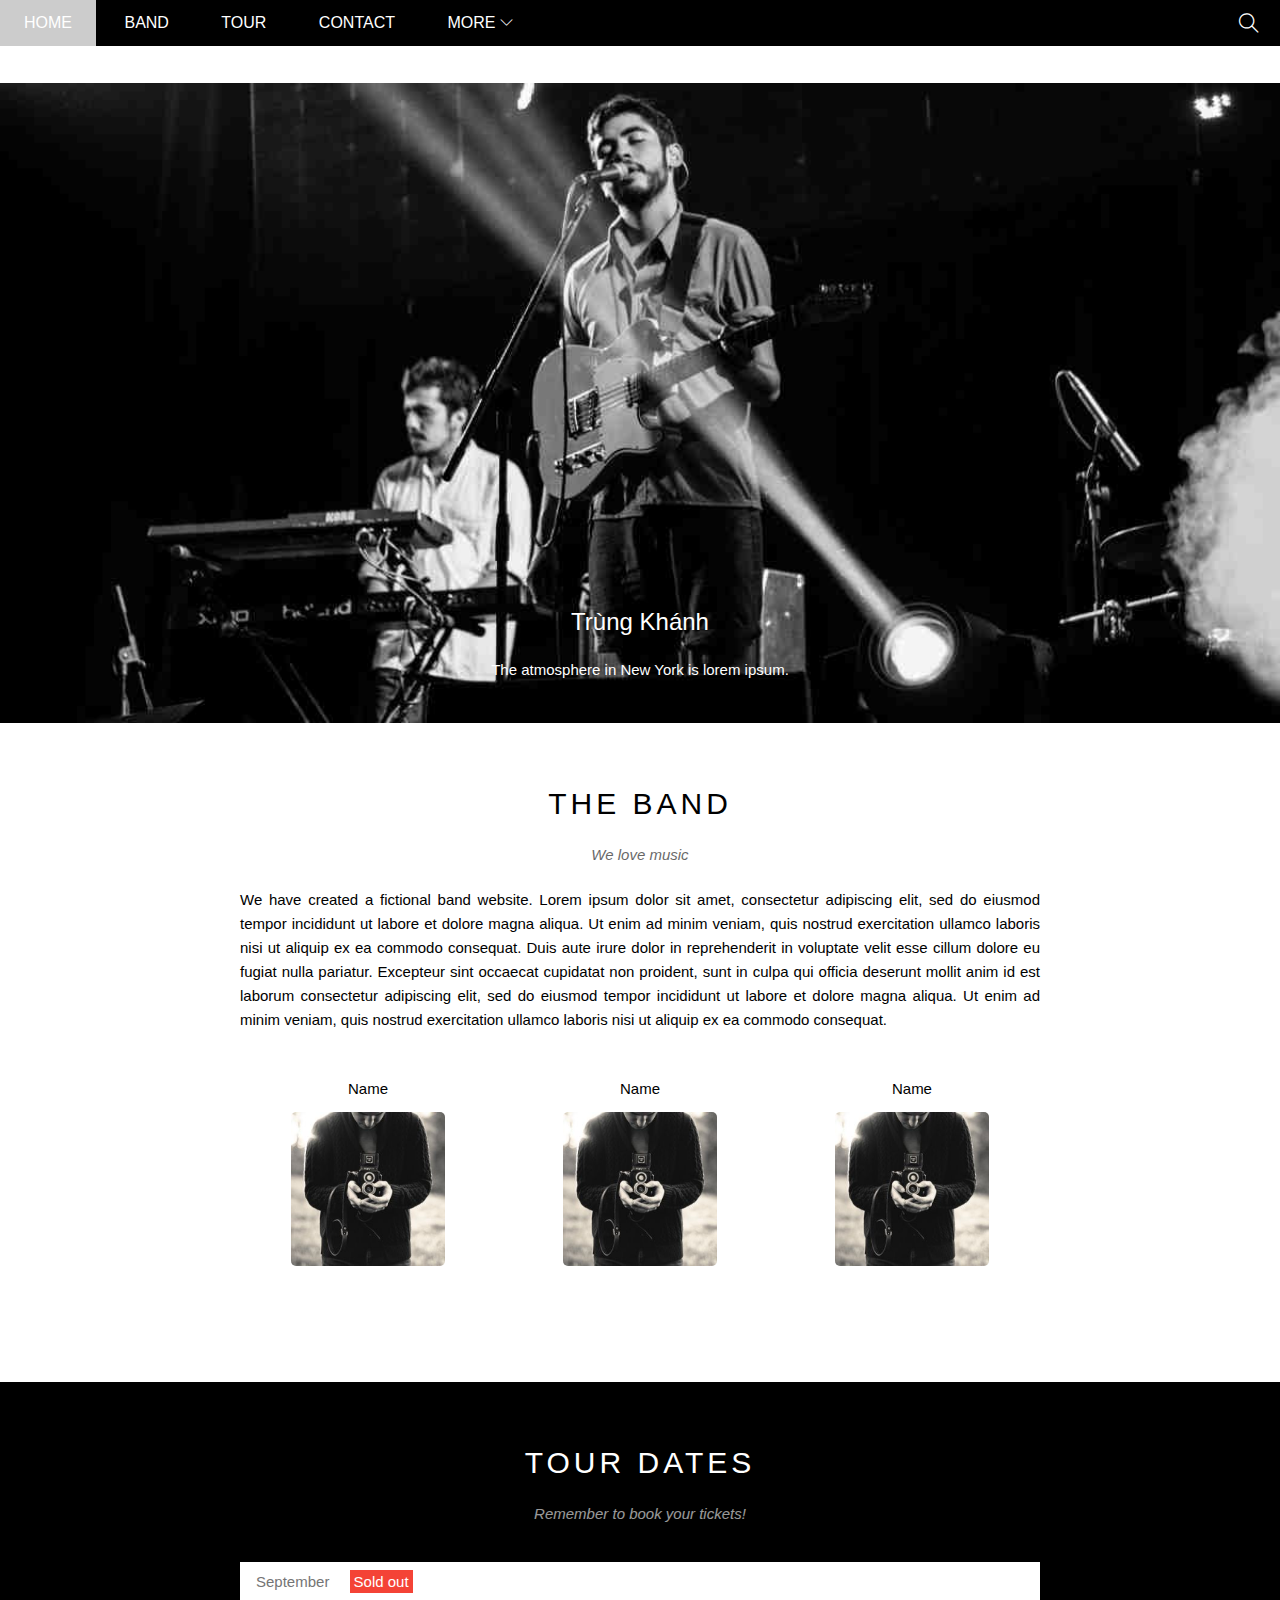
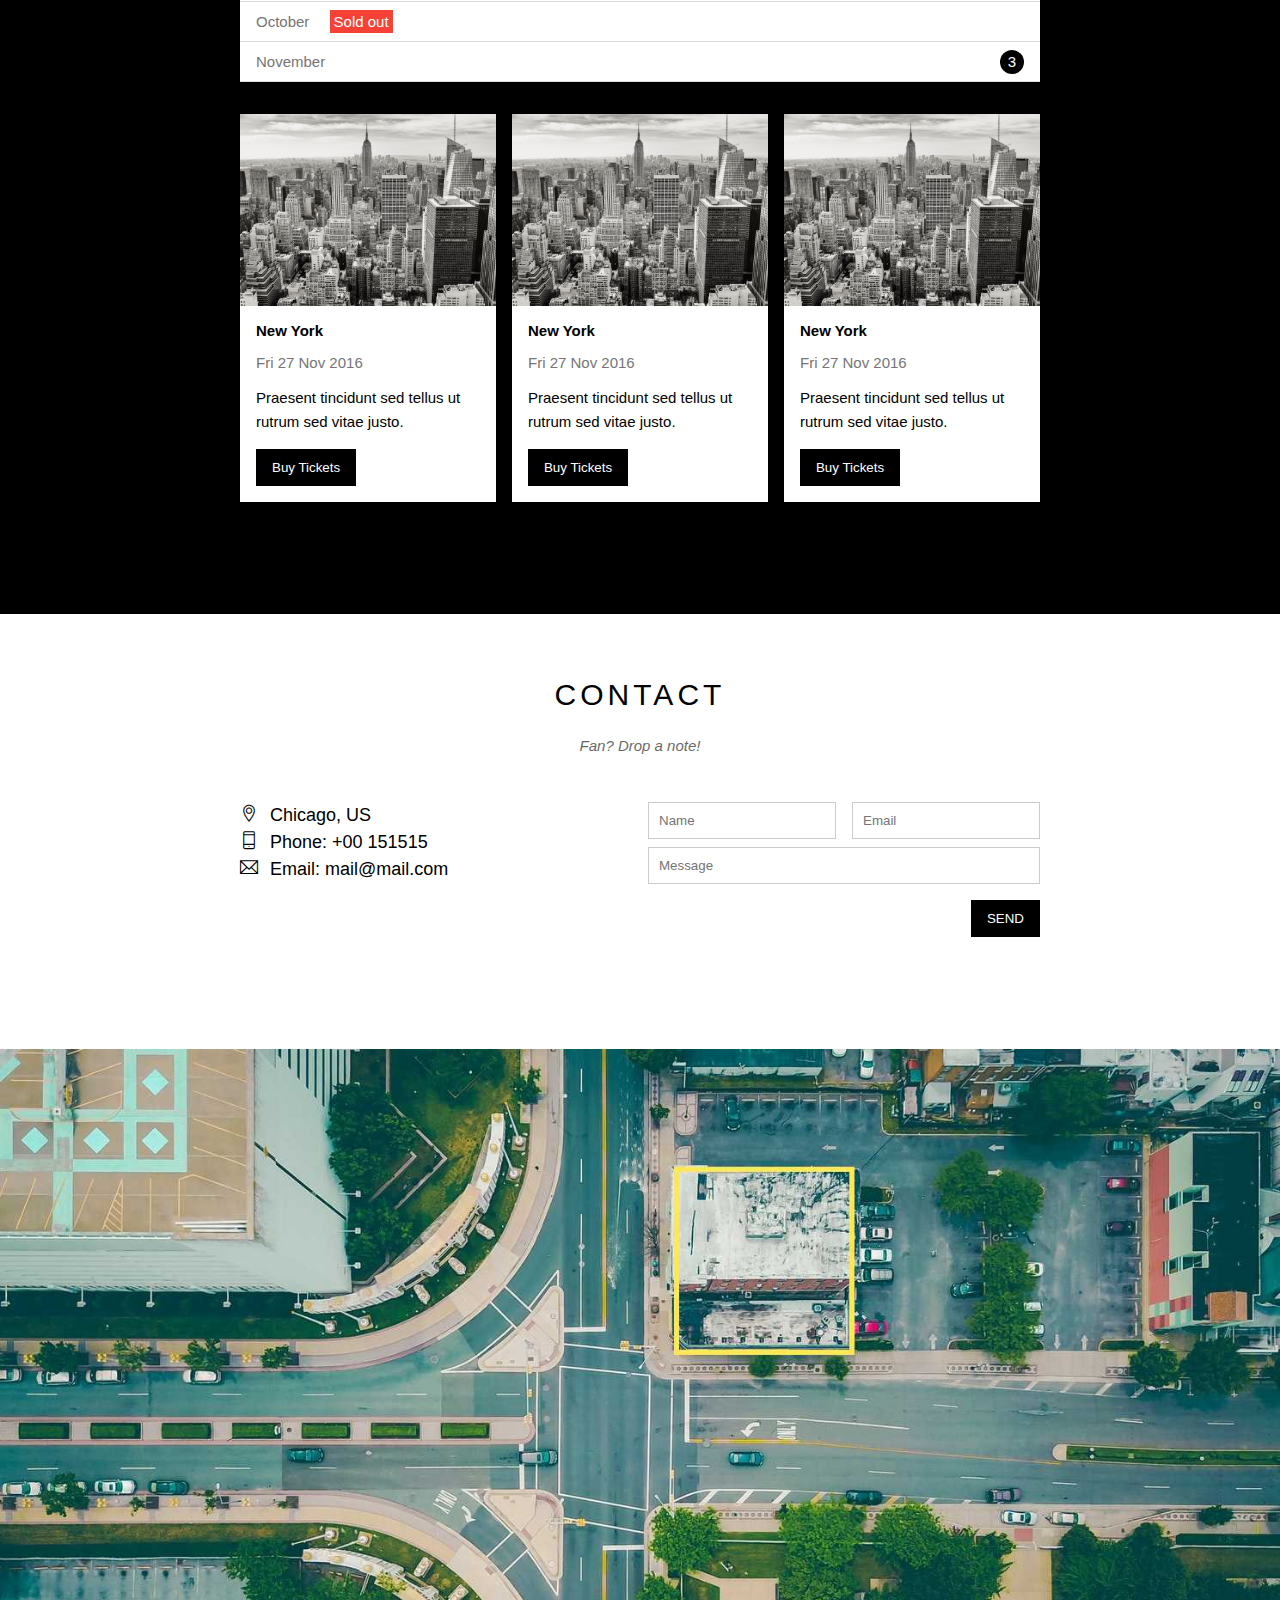
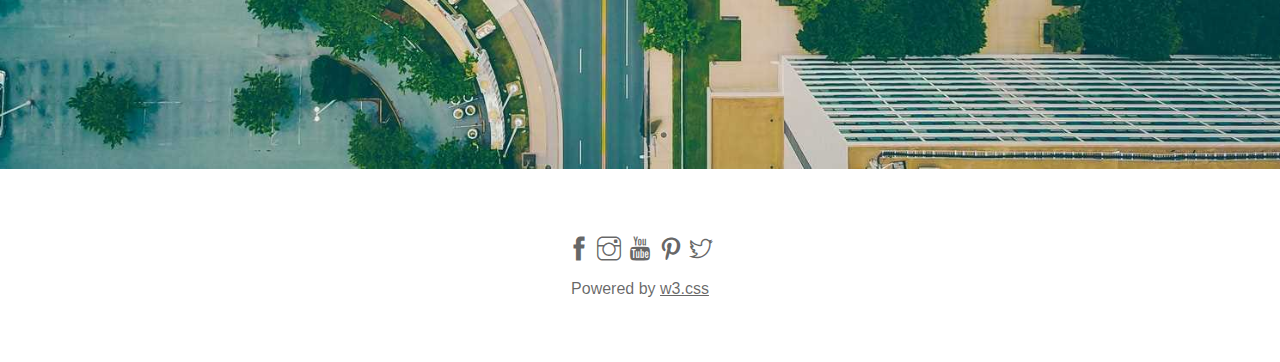
<file: index.html>
<!DOCTYPE html>
<html>
<head>
	<meta charset="utf-8">
	<meta http-equiv="X-UA-Compatible" content="IE=edge">
	<title>The Band</title>
	<link rel="shortcut icon" type="image/png" href="https://fullstack.edu.vn/assets/favicon/apple-icon-60x60.png"/>
	<link rel="stylesheet" href="./source/css/style.css">
	<link rel="stylesheet" href="./font/themify-icons/themify-icons.css">
</head>
<body>
	<h1>hELLO</h1>
	<div id="main">
		<div class="header">
			<!-- begin nav-->
			<ul id="nav">
				<li><a href="#">Home</a></li>
				<li><a href="#band">Band</a></li>
				<li><a href="#tour">Tour</a></li>
				<li><a href="#contact">Contact</a></li>
				<li>
					<a href="#">
						More
						<i class=" nav-arrow-down ti-angle-down"></i>
					</a>
					<ul class="subnav">
						<li><a href="#">gamil</a></li>
						<li><a href="$">google</a></li>
						<li><a href="#">facebook</a></li>
					</ul>
				</li>
			
			</ul>
			<!-- end nav-->
			<!-- begin search -->
			<div class="search-btn" >
				<i class="search-icon ti-search"></i>
			</div>
			<!--end search-->
		</div>

		<div class="slider">
			<div class="text-content">
				<h2><div class="text-heading">Trùng Khánh</div></h2>
				<div class="text-description">The atmosphere in New York is lorem ipsum.</div>
			</div>
		</div>

		<div id="content">
			<!--about section-->
			<div id="band" class="content-section">
				<h2 class="section-heading">THE BAND</h2>
				<p class="section-sub-heading">We love music</p>
				<p class="about-text">We have created a fictional band website. Lorem ipsum dolor sit amet, consectetur adipiscing elit, sed do eiusmod tempor incididunt ut labore et dolore magna aliqua. Ut enim ad minim veniam, quis nostrud exercitation ullamco laboris nisi ut aliquip ex ea commodo consequat. Duis aute irure dolor in reprehenderit in voluptate velit esse cillum dolore eu fugiat nulla pariatur. Excepteur sint occaecat cupidatat non proident, sunt in culpa qui officia deserunt mollit anim id est laborum consectetur adipiscing elit, sed do eiusmod tempor incididunt ut labore et dolore magna aliqua. Ut enim ad minim veniam, quis nostrud exercitation ullamco laboris nisi ut aliquip ex ea commodo consequat.</p>

				<div class="row members-list">
					<div class="col col-third text-center">
						<p class="member-name">Name</p>
						<img src="./img/band/member1.jpg" alt="" class="member-img">
					</div>

					<div class="col col-third text-center">
						<p class="member-name">Name</p>
						<img src="./img/band/member1.jpg" alt="" class="member-img">
					</div>

					<div class="col col-third text-center">
						<p class="member-name">Name</p>
						<img src="./img/band/member1.jpg" alt="" class="member-img">
					</div>
				</div>
			</div>

			<!--tour section-->
			<div id="tour" class="tour-section">
				<div class="content-section">
					<h2 class="section-heading text-white">TOUR DATES</h2>
					<p class="section-sub-heading text-white">Remember to book your tickets!</p>
					<!--ticket-->
					<ul class="tickets-list">
						<li>September <span class="sold-out">Sold out</span></li>
						<li>October <span class="sold-out">Sold out</span></li>
						<li>November <span class="quantity">3</span></li>
					</ul>

					<!--plance-->
					<div class="row places-list">
						<div class="col col-third">
							<img src="./img/places/place1.jpg" alt="New York" class="place-img">
							<div class="place-body">
								<h3 class="place-heading">New York</h3>
								<p class="place-time">Fri 27 Nov 2016</p>
								<p class="place-desc">Praesent tincidunt sed tellus ut rutrum sed vitae justo.</p>
								<button class="btn js-buy-ticket">Buy Tickets</button>
							</div>
						</div>

						<div class="col col-third">
							<img src="./img/places/place1.jpg" alt="New York" class="place-img">
							<div class="place-body">
								<h3 class="place-heading">New York</h3>
								<p class="place-time">Fri 27 Nov 2016</p>
								<p class="place-desc">Praesent tincidunt sed tellus ut rutrum sed vitae justo.</p>
								<button class="btn js-buy-ticket">Buy Tickets</button>
							</div>
						</div>

						<div class="col col-third">
							<img src="./img/places/place1.jpg" alt="New York" class="place-img">
							<div class="place-body">
								<h3 class="place-heading">New York</h3>
								<p class="place-time">Fri 27 Nov 2016</p>
								<p class="place-desc">Praesent tincidunt sed tellus ut rutrum sed vitae justo.</p>
								<button class="btn js-buy-ticket">Buy Tickets</button>
							</div>
						</div>
					</div>
				</div>
			</div>

			<!--Begin: contact section-->
			<div id="contact" class="content-section">
				<h2 class="section-heading">CONTACT</h2>
				<p class="section-sub-heading">Fan? Drop a note!</p>
				<div class="row contact-content">
					<div class="col col-half contact-info">
						<p><i class="ti-location-pin"></i>Chicago, US</p>
						<p><i class="ti-mobile"></i>Phone: +00 151515</p>
						<p><i class="ti-email"></i>Email: mail@mail.com</p>
					</div>
					<div class="col col-half contact-form">
						<form action="" >
							<div class="row">
								<div class="col col-half">
									<input type="text" placeholder="Name" required class="form-control">
								</div>
								<div class="col col-half">
									<input type="email" placeholder="Email" required class="form-control">
								</div>
							</div>
							<div class="row mt-8">
								<div class="col col-full">
									<input type="text" placeholder="Message" required class="form-control">
								</div>
							</div>
							<input type="submit" class="btn mt-16 pull-right" value="SEND">
						</form>
					</div>
				</div>
			</div>
			<!--end: contact section-->
			<div class="map-section">
				<img src="./img/map.jpg" alt="Map" class="">
			</div>
		</div>
		<!--Begin: Footer-->
		<div class="footer">
			<div class="social-list">
				<a href="" class="ti-facebook"></a>
				<a href="" class="ti-instagram"></a>
				<a href="" class="ti-youtube"></a>
				<a href="" class="ti-pinterest"></a>
				<a href="" class="ti-twitter"></a>
				<a href="" class="ti-linkerin"></a>
			</div>
			<p class="copyright">Powered by <a href="">w3.css</a></p>
		</div>
<!--end: Footer-->
	</div>
	<div class="model js-model">
		<div class="model-container js-model-container">
			<div class="model-close js-model-close">
				<i class="ti-close"></i>
			</div>

			<hear class="model-header">
				<i class="model-header-icon ti-bag">Tickets</i>
			</hear>

			<div class="model-body">
				<label for="ticket-quantity" class="model-label">
					<i class="ti-shopping-cart"></i>
					Tickets, $15 pre person
				</label>
				<input id="ticket-quantity" type="text" class="model-input" placeholder="How many ?">

				<label for="ticket-email" class="model-label">
					<i class="ti-user"></i>
					Send to
				</label>
				<input id="ticket-email" type="text" class="model-input" placeholder="Enter email...">

				<button id="buy-tickets">
					Pay<i class="ti-check"></i>
				</button>
			</div>

			<footer class="footer-model">
				<p class="model-help">Need <a href="">help</a></p>
			</footer>
		</div>
	</div>

	<script >
		const buyBtns=document.querySelectorAll('.js-buy-ticket')
		const model=document.querySelector('.js-model')
		const modelClose=document.querySelector('.js-model-close')
		const modelContainer=document.querySelector('.js-model-container')

		//ham hien thi (them class open vao modal)
		function showBuyTickets()
		{
			model.classList.add('open')
		}
		function hideBuyTickets()
		{
			model.classList.remove('open')
		}

		for(const buyBtn of buyBtns){
			buyBtn.addEventListener('click', showBuyTickets)
		}
		
		modelClose.addEventListener('click', hideBuyTickets)

		model.addEventListener('click', hideBuyTickets)
		modelContainer.addEventListener('click', function(event){
				event.stopPropagation()
		})

	</script>

</body>
</html>
</file>
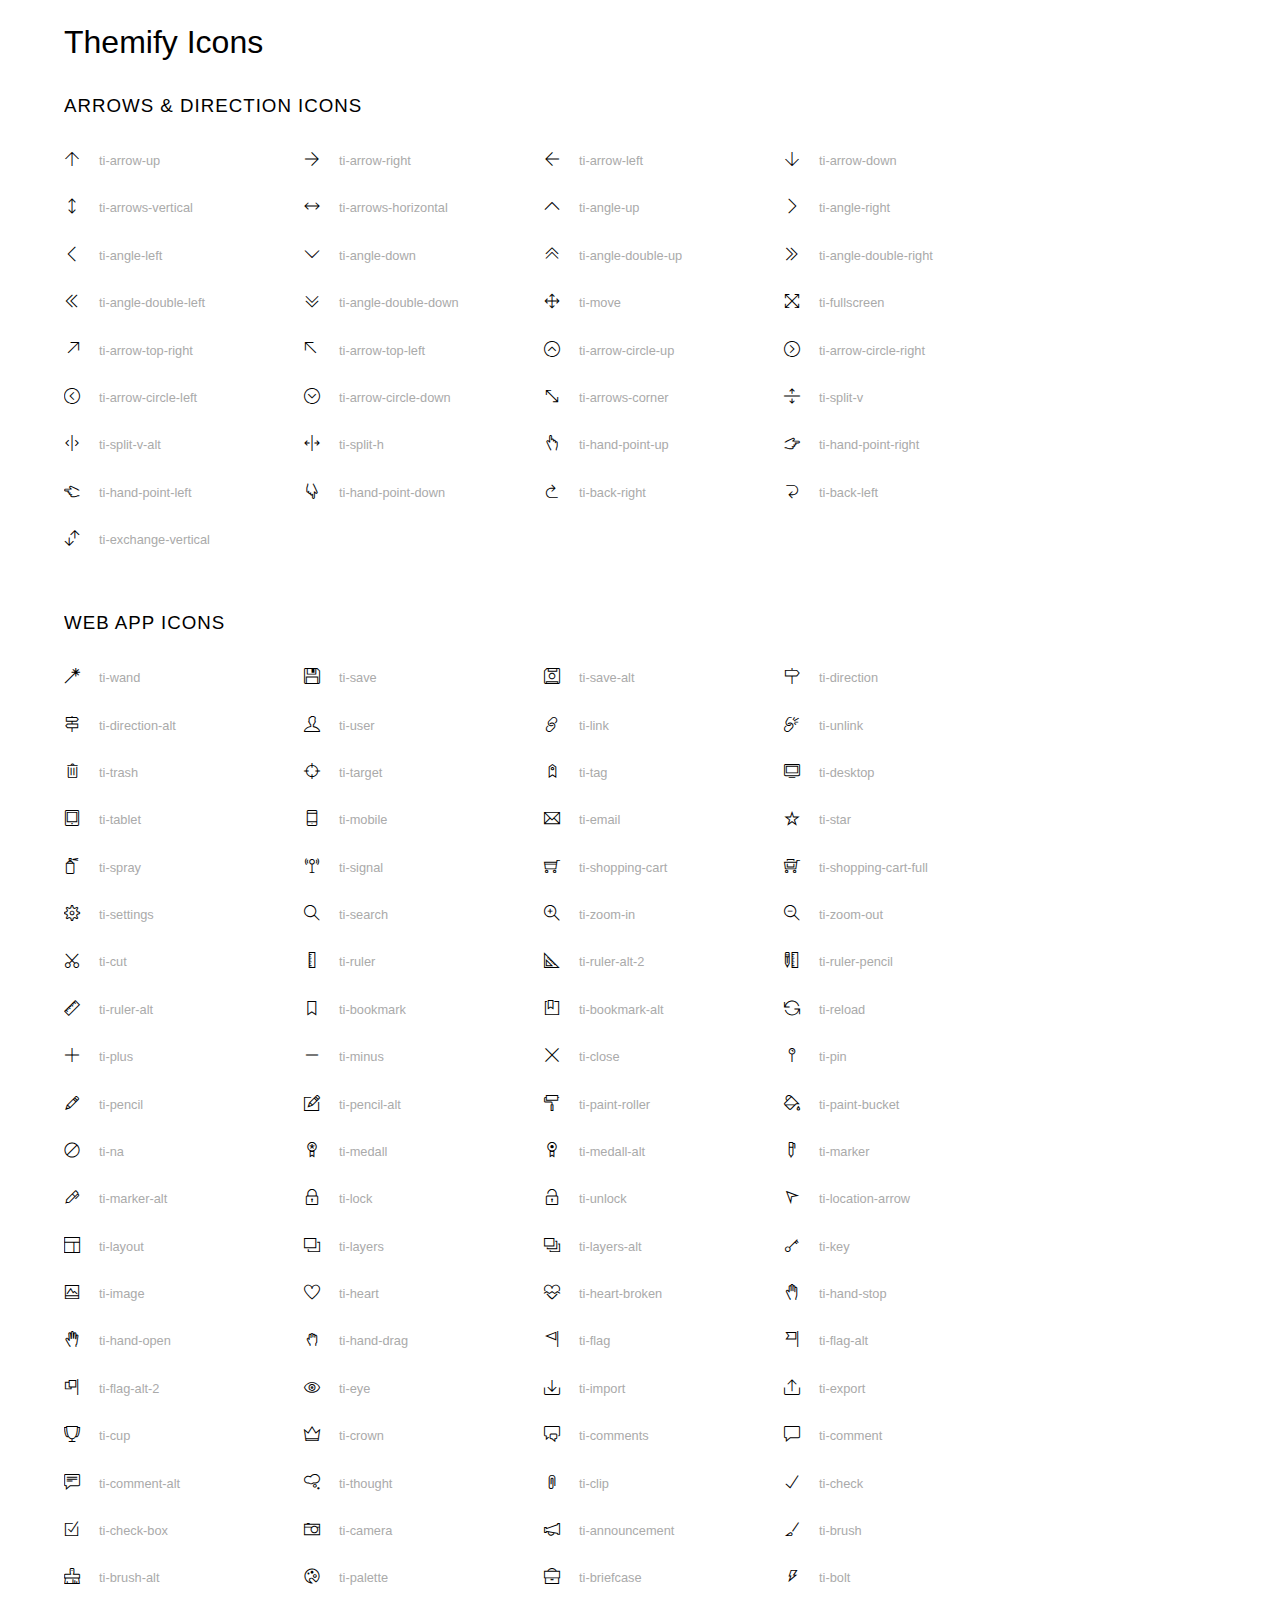
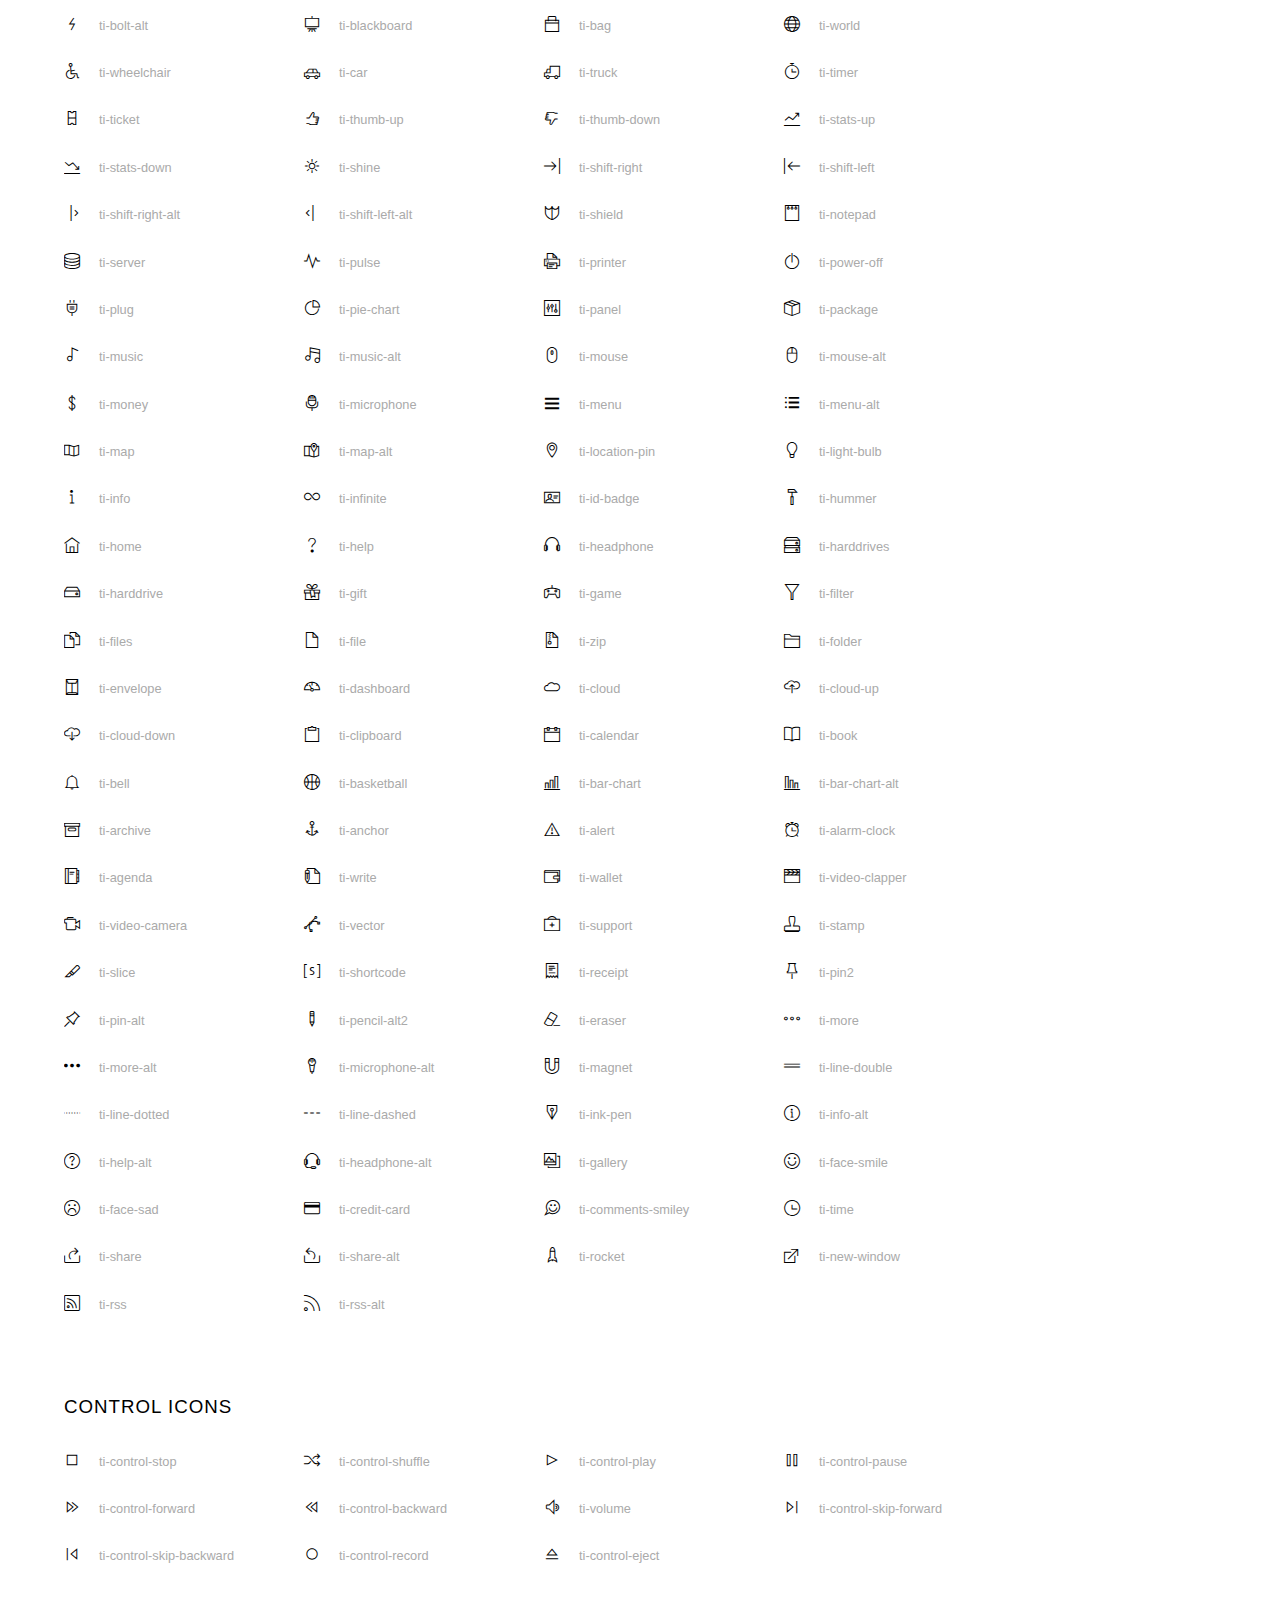
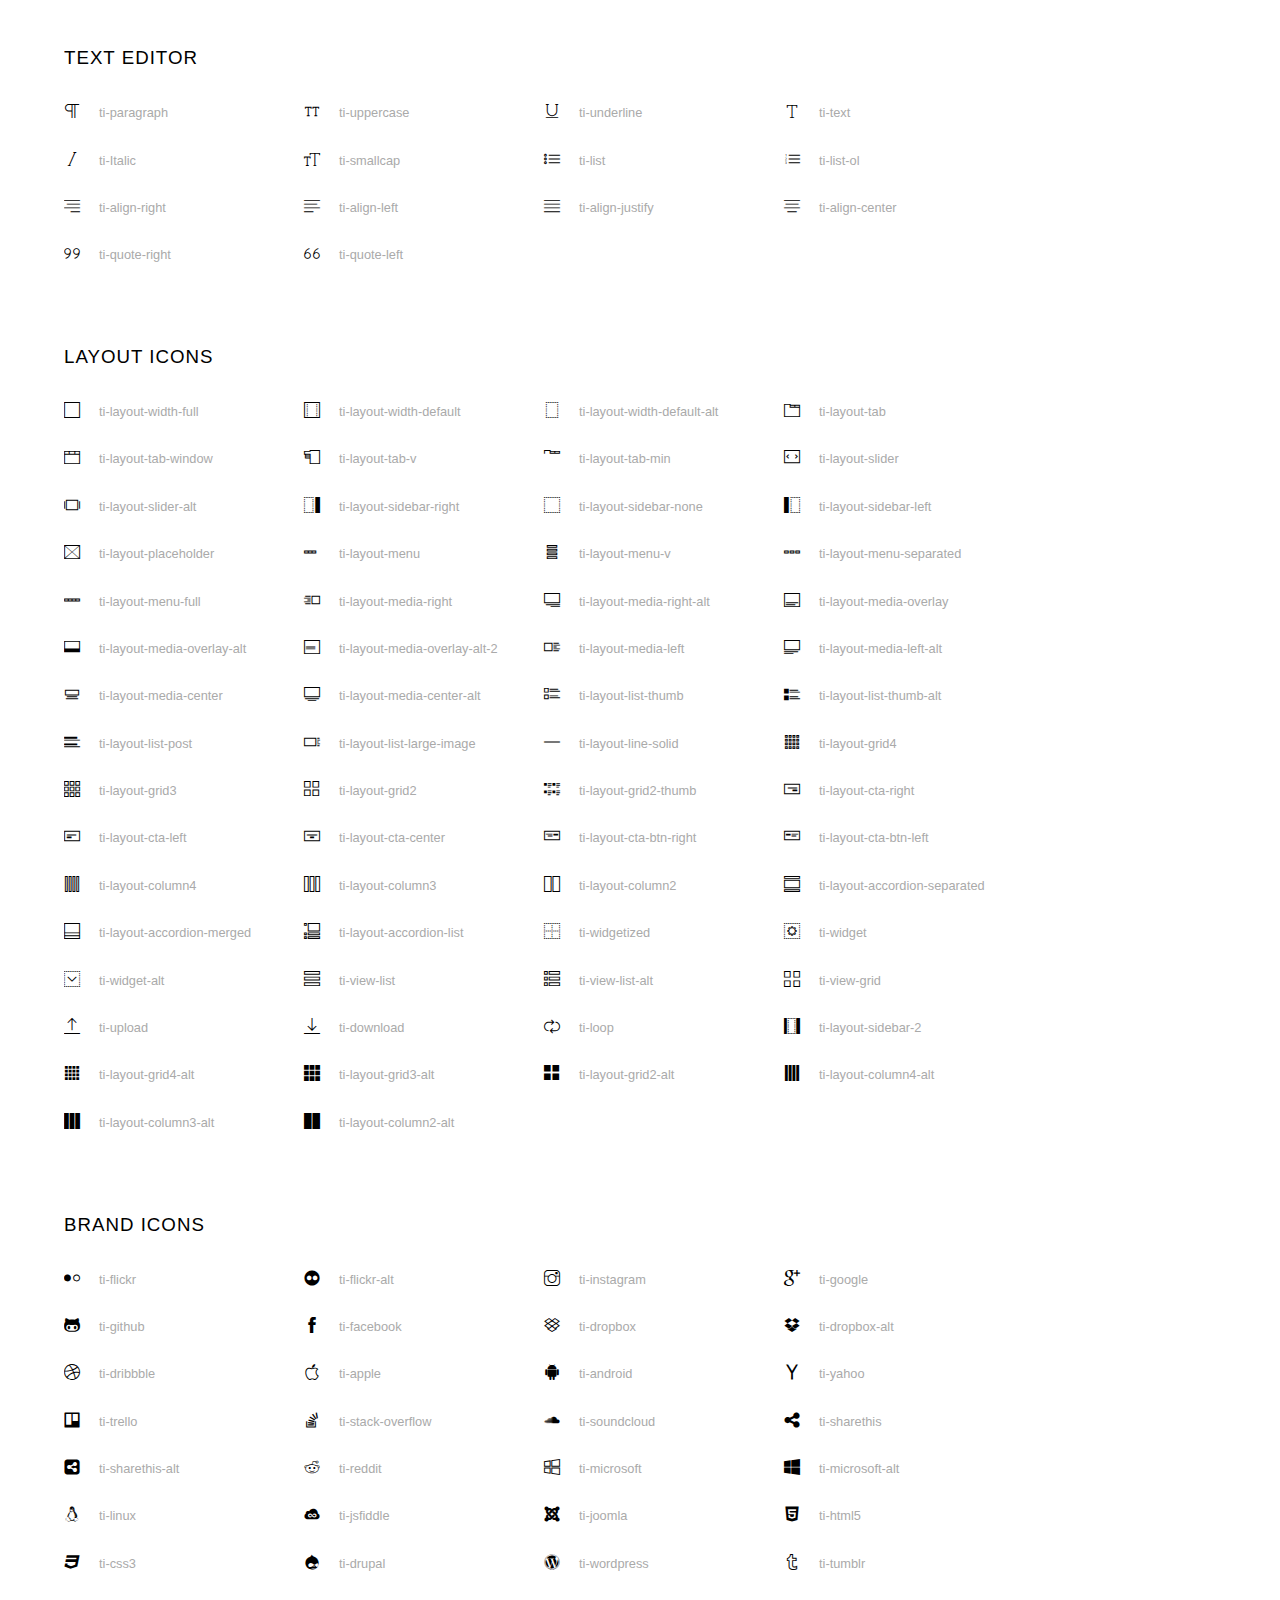
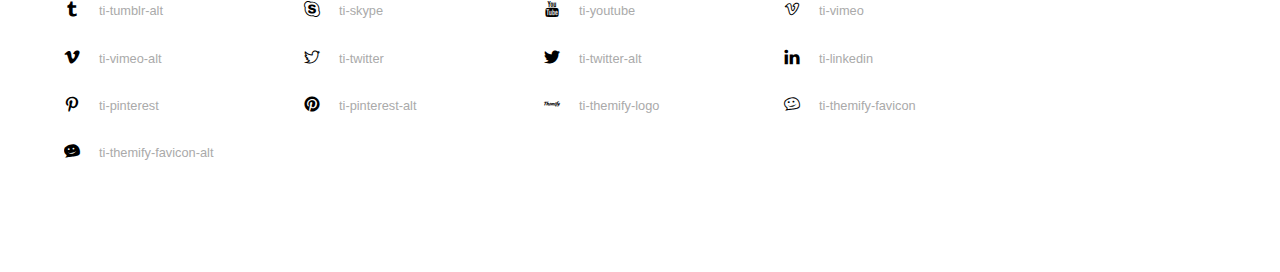
<file: font/themify-icons/index.html>
<!doctype html>
<html>
<head>
	<meta charset="utf-8">
	<title>Themify Icon Font</title>
	<meta name="viewport" content="width=device-width">
	<link rel="stylesheet" href="demo-files/demo.css">
	<link rel="stylesheet" href="themify-icons.css">
	<!--[if lt IE 8]><!-->
	<link rel="stylesheet" href="ie7/ie7.css">
	<!--<![endif]-->
</head>
<body>
	<h1>Themify Icons</h1>

	<div class="icon-section">

		<div class="icon-section">
			<h3>Arrows &amp; Direction Icons </h3>

			<div class="icon-container">
				<span class="ti-arrow-up"></span><span class="icon-name"> ti-arrow-up</span>
			</div>
			<div class="icon-container">
				<span class="ti-arrow-right"></span><span class="icon-name"> ti-arrow-right</span>
			</div>
			<div class="icon-container">
				<span class="ti-arrow-left"></span><span class="icon-name"> ti-arrow-left</span>
			</div>
			<div class="icon-container">
				<span class="ti-arrow-down"></span><span class="icon-name"> ti-arrow-down</span>
			</div>
			<div class="icon-container">
				<span class="ti-arrows-vertical"></span><span class="icon-name"> ti-arrows-vertical</span>
			</div>
			<div class="icon-container">
				<span class="ti-arrows-horizontal"></span><span class="icon-name"> ti-arrows-horizontal</span>
			</div>
			<div class="icon-container">
				<span class="ti-angle-up"></span><span class="icon-name"> ti-angle-up</span>
			</div>
			<div class="icon-container">
				<span class="ti-angle-right"></span><span class="icon-name"> ti-angle-right</span>
			</div>
			<div class="icon-container">
				<span class="ti-angle-left"></span><span class="icon-name"> ti-angle-left</span>
			</div>
			<div class="icon-container">
				<span class="ti-angle-down"></span><span class="icon-name"> ti-angle-down</span>
			</div>	
			<div class="icon-container">
				<span class="ti-angle-double-up"></span><span class="icon-name"> ti-angle-double-up</span>
			</div>
			<div class="icon-container">
				<span class="ti-angle-double-right"></span><span class="icon-name"> ti-angle-double-right</span>
			</div>
			<div class="icon-container">
				<span class="ti-angle-double-left"></span><span class="icon-name"> ti-angle-double-left</span>
			</div>
			<div class="icon-container">
				<span class="ti-angle-double-down"></span><span class="icon-name"> ti-angle-double-down</span>
			</div>					
			<div class="icon-container">
				<span class="ti-move"></span><span class="icon-name"> ti-move</span>
			</div>
			<div class="icon-container">
				<span class="ti-fullscreen"></span><span class="icon-name"> ti-fullscreen</span>
			</div>
			<div class="icon-container">
				<span class="ti-arrow-top-right"></span><span class="icon-name"> ti-arrow-top-right</span>
			</div>
			<div class="icon-container">
				<span class="ti-arrow-top-left"></span><span class="icon-name"> ti-arrow-top-left</span>
			</div>
			<div class="icon-container">
				<span class="ti-arrow-circle-up"></span><span class="icon-name"> ti-arrow-circle-up</span>
			</div>
			<div class="icon-container">
				<span class="ti-arrow-circle-right"></span><span class="icon-name"> ti-arrow-circle-right</span>
			</div>
			<div class="icon-container">
				<span class="ti-arrow-circle-left"></span><span class="icon-name"> ti-arrow-circle-left</span>
			</div>
			<div class="icon-container">
				<span class="ti-arrow-circle-down"></span><span class="icon-name"> ti-arrow-circle-down</span>
			</div>
			<div class="icon-container">
				<span class="ti-arrows-corner"></span><span class="icon-name"> ti-arrows-corner</span>
			</div>
			<div class="icon-container">
				<span class="ti-split-v"></span><span class="icon-name"> ti-split-v</span>
			</div>

			<div class="icon-container">
				<span class="ti-split-v-alt"></span><span class="icon-name"> ti-split-v-alt</span>
			</div>
			<div class="icon-container">
				<span class="ti-split-h"></span><span class="icon-name"> ti-split-h</span>
			</div>
			<div class="icon-container">
				<span class="ti-hand-point-up"></span><span class="icon-name"> ti-hand-point-up</span>
			</div>
			<div class="icon-container">
				<span class="ti-hand-point-right"></span><span class="icon-name"> ti-hand-point-right</span>
			</div>
			<div class="icon-container">
				<span class="ti-hand-point-left"></span><span class="icon-name"> ti-hand-point-left</span>
			</div>
			<div class="icon-container">
				<span class="ti-hand-point-down"></span><span class="icon-name"> ti-hand-point-down</span>
			</div>
			<div class="icon-container">
				<span class="ti-back-right"></span><span class="icon-name"> ti-back-right</span>
			</div>
			<div class="icon-container">
				<span class="ti-back-left"></span><span class="icon-name"> ti-back-left</span>
			</div>
			<div class="icon-container">
				<span class="ti-exchange-vertical"></span><span class="icon-name"> ti-exchange-vertical</span>
			</div>

		</div> <!-- Arrows Icons -->



		<h3>Web App Icons</h3>
		
		<div class="icon-section">

			<div class="icon-container">
				<span class="ti-wand"></span><span class="icon-name"> ti-wand</span>
			</div>
			<div class="icon-container">
				<span class="ti-save"></span><span class="icon-name"> ti-save</span>
			</div>
			<div class="icon-container">
				<span class="ti-save-alt"></span><span class="icon-name"> ti-save-alt</span>
			</div>

			<div class="icon-container">
				<span class="ti-direction"></span><span class="icon-name"> ti-direction</span>
			</div>
			<div class="icon-container">
				<span class="ti-direction-alt"></span><span class="icon-name"> ti-direction-alt</span>
			</div>
			<div class="icon-container">
				<span class="ti-user"></span><span class="icon-name"> ti-user</span>
			</div>
			<div class="icon-container">
				<span class="ti-link"></span><span class="icon-name"> ti-link</span>
			</div>
			<div class="icon-container">
				<span class="ti-unlink"></span><span class="icon-name"> ti-unlink</span>
			</div>
			<div class="icon-container">
				<span class="ti-trash"></span><span class="icon-name"> ti-trash</span>
			</div>
			<div class="icon-container">
				<span class="ti-target"></span><span class="icon-name"> ti-target</span>
			</div>
			<div class="icon-container">
				<span class="ti-tag"></span><span class="icon-name"> ti-tag</span>
			</div>
			<div class="icon-container">
				<span class="ti-desktop"></span><span class="icon-name"> ti-desktop</span>
			</div>
			<div class="icon-container">
				<span class="ti-tablet"></span><span class="icon-name"> ti-tablet</span>
			</div>
			<div class="icon-container">
				<span class="ti-mobile"></span><span class="icon-name"> ti-mobile</span>
			</div>
			<div class="icon-container">
				<span class="ti-email"></span><span class="icon-name"> ti-email</span>
			</div>	
			<div class="icon-container">
				<span class="ti-star"></span><span class="icon-name"> ti-star</span>
			</div>
			<div class="icon-container">
				<span class="ti-spray"></span><span class="icon-name"> ti-spray</span>
			</div>
			<div class="icon-container">
				<span class="ti-signal"></span><span class="icon-name"> ti-signal</span>
			</div>
			<div class="icon-container">
				<span class="ti-shopping-cart"></span><span class="icon-name"> ti-shopping-cart</span>
			</div>
			<div class="icon-container">
				<span class="ti-shopping-cart-full"></span><span class="icon-name"> ti-shopping-cart-full</span>
			</div>
			<div class="icon-container">
				<span class="ti-settings"></span><span class="icon-name"> ti-settings</span>
			</div>
			<div class="icon-container">
				<span class="ti-search"></span><span class="icon-name"> ti-search</span>
			</div>
			<div class="icon-container">
				<span class="ti-zoom-in"></span><span class="icon-name"> ti-zoom-in</span>
			</div>
			<div class="icon-container">
				<span class="ti-zoom-out"></span><span class="icon-name"> ti-zoom-out</span>
			</div>
			<div class="icon-container">
				<span class="ti-cut"></span><span class="icon-name"> ti-cut</span>
			</div>
			<div class="icon-container">
				<span class="ti-ruler"></span><span class="icon-name"> ti-ruler</span>
			</div>
			<div class="icon-container">
				<span class="ti-ruler-alt-2"></span><span class="icon-name"> ti-ruler-alt-2</span>
			</div>			
			<div class="icon-container">
				<span class="ti-ruler-pencil"></span><span class="icon-name"> ti-ruler-pencil</span>
			</div>
			<div class="icon-container">
				<span class="ti-ruler-alt"></span><span class="icon-name"> ti-ruler-alt</span>
			</div>
			<div class="icon-container">
				<span class="ti-bookmark"></span><span class="icon-name"> ti-bookmark</span>
			</div>
			<div class="icon-container">
				<span class="ti-bookmark-alt"></span><span class="icon-name"> ti-bookmark-alt</span>
			</div>
			<div class="icon-container">
				<span class="ti-reload"></span><span class="icon-name"> ti-reload</span>
			</div>
			<div class="icon-container">
				<span class="ti-plus"></span><span class="icon-name"> ti-plus</span>
			</div>
			<div class="icon-container">
				<span class="ti-minus"></span><span class="icon-name"> ti-minus</span>
			</div>
			<div class="icon-container">
				<span class="ti-close"></span><span class="icon-name"> ti-close</span>
			</div>			
			<div class="icon-container">
				<span class="ti-pin"></span><span class="icon-name"> ti-pin</span>
			</div>
			<div class="icon-container">
				<span class="ti-pencil"></span><span class="icon-name"> ti-pencil</span>
			</div>
					
		  	<div class="icon-container">
				<span class="ti-pencil-alt"></span><span class="icon-name"> ti-pencil-alt</span>
			</div>
			<div class="icon-container">
				<span class="ti-paint-roller"></span><span class="icon-name"> ti-paint-roller</span>
			</div>
			<div class="icon-container">
				<span class="ti-paint-bucket"></span><span class="icon-name"> ti-paint-bucket</span>
			</div>
			<div class="icon-container">
				<span class="ti-na"></span><span class="icon-name"> ti-na</span>
			</div>
			<div class="icon-container">
				<span class="ti-medall"></span><span class="icon-name"> ti-medall</span>
			</div>
			<div class="icon-container">
				<span class="ti-medall-alt"></span><span class="icon-name"> ti-medall-alt</span>
			</div>
			<div class="icon-container">
				<span class="ti-marker"></span><span class="icon-name"> ti-marker</span>
			</div>
			<div class="icon-container">
				<span class="ti-marker-alt"></span><span class="icon-name"> ti-marker-alt</span>
			</div>

			<div class="icon-container">
				<span class="ti-lock"></span><span class="icon-name"> ti-lock</span>
			</div>
			<div class="icon-container">
				<span class="ti-unlock"></span><span class="icon-name"> ti-unlock</span>
			</div>
			<div class="icon-container">
				<span class="ti-location-arrow"></span><span class="icon-name"> ti-location-arrow</span>
			</div>
			<div class="icon-container">
				<span class="ti-layout"></span><span class="icon-name"> ti-layout</span>
			</div>
			<div class="icon-container">
				<span class="ti-layers"></span><span class="icon-name"> ti-layers</span>
			</div>
			<div class="icon-container">
				<span class="ti-layers-alt"></span><span class="icon-name"> ti-layers-alt</span>
			</div>
			<div class="icon-container">
				<span class="ti-key"></span><span class="icon-name"> ti-key</span>
			</div>
			<div class="icon-container">
				<span class="ti-image"></span><span class="icon-name"> ti-image</span>
			</div>
			<div class="icon-container">
				<span class="ti-heart"></span><span class="icon-name"> ti-heart</span>
			</div>
			<div class="icon-container">
				<span class="ti-heart-broken"></span><span class="icon-name"> ti-heart-broken</span>
			</div>
			<div class="icon-container">
				<span class="ti-hand-stop"></span><span class="icon-name"> ti-hand-stop</span>
			</div>
			<div class="icon-container">
				<span class="ti-hand-open"></span><span class="icon-name"> ti-hand-open</span>
			</div>
			<div class="icon-container">
				<span class="ti-hand-drag"></span><span class="icon-name"> ti-hand-drag</span>
			</div>
			<div class="icon-container">
				<span class="ti-flag"></span><span class="icon-name"> ti-flag</span>
			</div>
			<div class="icon-container">
				<span class="ti-flag-alt"></span><span class="icon-name"> ti-flag-alt</span>
			</div>
			<div class="icon-container">
				<span class="ti-flag-alt-2"></span><span class="icon-name"> ti-flag-alt-2</span>
			</div>
			<div class="icon-container">
				<span class="ti-eye"></span><span class="icon-name"> ti-eye</span>
			</div>
			<div class="icon-container">
				<span class="ti-import"></span><span class="icon-name"> ti-import</span>
			</div>			
			<div class="icon-container">
				<span class="ti-export"></span><span class="icon-name"> ti-export</span>
			</div>
			<div class="icon-container">
				<span class="ti-cup"></span><span class="icon-name"> ti-cup</span>
			</div>
			<div class="icon-container">
				<span class="ti-crown"></span><span class="icon-name"> ti-crown</span>
			</div>
			<div class="icon-container">
				<span class="ti-comments"></span><span class="icon-name"> ti-comments</span>
			</div>
			<div class="icon-container">
				<span class="ti-comment"></span><span class="icon-name"> ti-comment</span>
			</div>
			<div class="icon-container">
				<span class="ti-comment-alt"></span><span class="icon-name"> ti-comment-alt</span>
			</div>
			<div class="icon-container">
				<span class="ti-thought"></span><span class="icon-name"> ti-thought</span>
			</div>			
			<div class="icon-container">
				<span class="ti-clip"></span><span class="icon-name"> ti-clip</span>
			</div>

			<div class="icon-container">
				<span class="ti-check"></span><span class="icon-name"> ti-check</span>
			</div>
			<div class="icon-container">
				<span class="ti-check-box"></span><span class="icon-name"> ti-check-box</span>
			</div>
			<div class="icon-container">
				<span class="ti-camera"></span><span class="icon-name"> ti-camera</span>
			</div>
			<div class="icon-container">
				<span class="ti-announcement"></span><span class="icon-name"> ti-announcement</span>
			</div>
			<div class="icon-container">
				<span class="ti-brush"></span><span class="icon-name"> ti-brush</span>
			</div>
			<div class="icon-container">
				<span class="ti-brush-alt"></span><span class="icon-name"> ti-brush-alt</span>
			</div>
			<div class="icon-container">
				<span class="ti-palette"></span><span class="icon-name"> ti-palette</span>
			</div>			
			<div class="icon-container">
				<span class="ti-briefcase"></span><span class="icon-name"> ti-briefcase</span>
			</div>
			<div class="icon-container">
				<span class="ti-bolt"></span><span class="icon-name"> ti-bolt</span>
			</div>
			<div class="icon-container">
				<span class="ti-bolt-alt"></span><span class="icon-name"> ti-bolt-alt</span>
			</div>
			<div class="icon-container">
				<span class="ti-blackboard"></span><span class="icon-name"> ti-blackboard</span>
			</div>
			<div class="icon-container">
				<span class="ti-bag"></span><span class="icon-name"> ti-bag</span>
			</div>
			<div class="icon-container">
				<span class="ti-world"></span><span class="icon-name"> ti-world</span>
			</div>
			<div class="icon-container">
				<span class="ti-wheelchair"></span><span class="icon-name"> ti-wheelchair</span>
			</div>
			<div class="icon-container">
				<span class="ti-car"></span><span class="icon-name"> ti-car</span>
			</div>
			<div class="icon-container">
				<span class="ti-truck"></span><span class="icon-name"> ti-truck</span>
			</div>
			<div class="icon-container">
				<span class="ti-timer"></span><span class="icon-name"> ti-timer</span>
			</div>
			<div class="icon-container">
				<span class="ti-ticket"></span><span class="icon-name"> ti-ticket</span>
			</div>
			<div class="icon-container">
				<span class="ti-thumb-up"></span><span class="icon-name"> ti-thumb-up</span>
			</div>
			<div class="icon-container">
				<span class="ti-thumb-down"></span><span class="icon-name"> ti-thumb-down</span>
			</div>

			<div class="icon-container">
				<span class="ti-stats-up"></span><span class="icon-name"> ti-stats-up</span>
			</div>
			<div class="icon-container">
				<span class="ti-stats-down"></span><span class="icon-name"> ti-stats-down</span>
			</div>
			<div class="icon-container">
				<span class="ti-shine"></span><span class="icon-name"> ti-shine</span>
			</div>
			<div class="icon-container">
				<span class="ti-shift-right"></span><span class="icon-name"> ti-shift-right</span>
			</div>
			<div class="icon-container">
				<span class="ti-shift-left"></span><span class="icon-name"> ti-shift-left</span>
			</div>

			<div class="icon-container">
				<span class="ti-shift-right-alt"></span><span class="icon-name"> ti-shift-right-alt</span>
			</div>
			<div class="icon-container">
				<span class="ti-shift-left-alt"></span><span class="icon-name"> ti-shift-left-alt</span>
			</div>
			<div class="icon-container">
				<span class="ti-shield"></span><span class="icon-name"> ti-shield</span>
			</div>
			<div class="icon-container">
				<span class="ti-notepad"></span><span class="icon-name"> ti-notepad</span>
			</div>
			<div class="icon-container">
				<span class="ti-server"></span><span class="icon-name"> ti-server</span>
			</div>

			<div class="icon-container">
				<span class="ti-pulse"></span><span class="icon-name"> ti-pulse</span>
			</div>
			<div class="icon-container">
				<span class="ti-printer"></span><span class="icon-name"> ti-printer</span>
			</div>
			<div class="icon-container">
				<span class="ti-power-off"></span><span class="icon-name"> ti-power-off</span>
			</div>
			<div class="icon-container">
				<span class="ti-plug"></span><span class="icon-name"> ti-plug</span>
			</div>
			<div class="icon-container">
				<span class="ti-pie-chart"></span><span class="icon-name"> ti-pie-chart</span>
			</div>

			<div class="icon-container">
				<span class="ti-panel"></span><span class="icon-name"> ti-panel</span>
			</div>
			<div class="icon-container">
				<span class="ti-package"></span><span class="icon-name"> ti-package</span>
			</div>
			<div class="icon-container">
				<span class="ti-music"></span><span class="icon-name"> ti-music</span>
			</div>
			<div class="icon-container">
				<span class="ti-music-alt"></span><span class="icon-name"> ti-music-alt</span>
			</div>
			<div class="icon-container">
				<span class="ti-mouse"></span><span class="icon-name"> ti-mouse</span>
			</div>
			<div class="icon-container">
				<span class="ti-mouse-alt"></span><span class="icon-name"> ti-mouse-alt</span>
			</div>
			<div class="icon-container">
				<span class="ti-money"></span><span class="icon-name"> ti-money</span>
			</div>
			<div class="icon-container">
				<span class="ti-microphone"></span><span class="icon-name"> ti-microphone</span>
			</div>
			<div class="icon-container">
				<span class="ti-menu"></span><span class="icon-name"> ti-menu</span>
			</div>
			<div class="icon-container">
				<span class="ti-menu-alt"></span><span class="icon-name"> ti-menu-alt</span>
			</div>
			<div class="icon-container">
				<span class="ti-map"></span><span class="icon-name"> ti-map</span>
			</div>
			<div class="icon-container">
				<span class="ti-map-alt"></span><span class="icon-name"> ti-map-alt</span>
			</div>

			<div class="icon-container">
				<span class="ti-location-pin"></span><span class="icon-name"> ti-location-pin</span>
			</div>

			<div class="icon-container">
				<span class="ti-light-bulb"></span><span class="icon-name"> ti-light-bulb</span>
			</div>
			<div class="icon-container">
				<span class="ti-info"></span><span class="icon-name"> ti-info</span>
			</div>
			<div class="icon-container">
				<span class="ti-infinite"></span><span class="icon-name"> ti-infinite</span>
			</div>
			<div class="icon-container">
				<span class="ti-id-badge"></span><span class="icon-name"> ti-id-badge</span>
			</div>
			<div class="icon-container">
				<span class="ti-hummer"></span><span class="icon-name"> ti-hummer</span>
			</div>
			<div class="icon-container">
				<span class="ti-home"></span><span class="icon-name"> ti-home</span>
			</div>
			<div class="icon-container">
				<span class="ti-help"></span><span class="icon-name"> ti-help</span>
			</div>
			<div class="icon-container">
				<span class="ti-headphone"></span><span class="icon-name"> ti-headphone</span>
			</div>
			<div class="icon-container">
				<span class="ti-harddrives"></span><span class="icon-name"> ti-harddrives</span>
			</div>
			<div class="icon-container">
				<span class="ti-harddrive"></span><span class="icon-name"> ti-harddrive</span>
			</div>
			<div class="icon-container">
				<span class="ti-gift"></span><span class="icon-name"> ti-gift</span>
			</div>
			<div class="icon-container">
				<span class="ti-game"></span><span class="icon-name"> ti-game</span>
			</div>
			<div class="icon-container">
				<span class="ti-filter"></span><span class="icon-name"> ti-filter</span>
			</div>
			<div class="icon-container">
				<span class="ti-files"></span><span class="icon-name"> ti-files</span>
			</div>
			<div class="icon-container">
				<span class="ti-file"></span><span class="icon-name"> ti-file</span>
			</div>
			<div class="icon-container">
				<span class="ti-zip"></span><span class="icon-name"> ti-zip</span>
			</div>
			<div class="icon-container">
				<span class="ti-folder"></span><span class="icon-name"> ti-folder</span>
			</div>			
			<div class="icon-container">
				<span class="ti-envelope"></span><span class="icon-name"> ti-envelope</span>
			</div>


			<div class="icon-container">
				<span class="ti-dashboard"></span><span class="icon-name"> ti-dashboard</span>
			</div>
			<div class="icon-container">
				<span class="ti-cloud"></span><span class="icon-name"> ti-cloud</span>
			</div>
			<div class="icon-container">
				<span class="ti-cloud-up"></span><span class="icon-name"> ti-cloud-up</span>
			</div>
			<div class="icon-container">
				<span class="ti-cloud-down"></span><span class="icon-name"> ti-cloud-down</span>
			</div>
			<div class="icon-container">
				<span class="ti-clipboard"></span><span class="icon-name"> ti-clipboard</span>
			</div>
			<div class="icon-container">
				<span class="ti-calendar"></span><span class="icon-name"> ti-calendar</span>
			</div>
			<div class="icon-container">
				<span class="ti-book"></span><span class="icon-name"> ti-book</span>
			</div>
			<div class="icon-container">
				<span class="ti-bell"></span><span class="icon-name"> ti-bell</span>
			</div>
			<div class="icon-container">
				<span class="ti-basketball"></span><span class="icon-name"> ti-basketball</span>
			</div>
			<div class="icon-container">
				<span class="ti-bar-chart"></span><span class="icon-name"> ti-bar-chart</span>
			</div>
			<div class="icon-container">
				<span class="ti-bar-chart-alt"></span><span class="icon-name"> ti-bar-chart-alt</span>
			</div>


			<div class="icon-container">
				<span class="ti-archive"></span><span class="icon-name"> ti-archive</span>
			</div>
			<div class="icon-container">
				<span class="ti-anchor"></span><span class="icon-name"> ti-anchor</span>
			</div>

			<div class="icon-container">
				<span class="ti-alert"></span><span class="icon-name"> ti-alert</span>
			</div>
			<div class="icon-container">
				<span class="ti-alarm-clock"></span><span class="icon-name"> ti-alarm-clock</span>
			</div>
			<div class="icon-container">
				<span class="ti-agenda"></span><span class="icon-name"> ti-agenda</span>
			</div>
			<div class="icon-container">
				<span class="ti-write"></span><span class="icon-name"> ti-write</span>
			</div>

			<div class="icon-container">
				<span class="ti-wallet"></span><span class="icon-name"> ti-wallet</span>
			</div>
			<div class="icon-container">
				<span class="ti-video-clapper"></span><span class="icon-name"> ti-video-clapper</span>
			</div>
			<div class="icon-container">
				<span class="ti-video-camera"></span><span class="icon-name"> ti-video-camera</span>
			</div>
			<div class="icon-container">
				<span class="ti-vector"></span><span class="icon-name"> ti-vector</span>
			</div>

			<div class="icon-container">
				<span class="ti-support"></span><span class="icon-name"> ti-support</span>
			</div>
			<div class="icon-container">
				<span class="ti-stamp"></span><span class="icon-name"> ti-stamp</span>
			</div>
			<div class="icon-container">
				<span class="ti-slice"></span><span class="icon-name"> ti-slice</span>
			</div>
			<div class="icon-container">
				<span class="ti-shortcode"></span><span class="icon-name"> ti-shortcode</span>
			</div>
			<div class="icon-container">
				<span class="ti-receipt"></span><span class="icon-name"> ti-receipt</span>
			</div>
			<div class="icon-container">
				<span class="ti-pin2"></span><span class="icon-name"> ti-pin2</span>
			</div>
			<div class="icon-container">
				<span class="ti-pin-alt"></span><span class="icon-name"> ti-pin-alt</span>
			</div>
			<div class="icon-container">
				<span class="ti-pencil-alt2"></span><span class="icon-name"> ti-pencil-alt2</span>
			</div>
			<div class="icon-container">
				<span class="ti-eraser"></span><span class="icon-name"> ti-eraser</span>
			</div>			
			<div class="icon-container">
				<span class="ti-more"></span><span class="icon-name"> ti-more</span>
			</div>
			<div class="icon-container">
				<span class="ti-more-alt"></span><span class="icon-name"> ti-more-alt</span>
			</div>
			<div class="icon-container">
				<span class="ti-microphone-alt"></span><span class="icon-name"> ti-microphone-alt</span>
			</div>
			<div class="icon-container">
				<span class="ti-magnet"></span><span class="icon-name"> ti-magnet</span>
			</div>
			<div class="icon-container">
				<span class="ti-line-double"></span><span class="icon-name"> ti-line-double</span>
			</div>
			<div class="icon-container">
				<span class="ti-line-dotted"></span><span class="icon-name"> ti-line-dotted</span>
			</div>
			<div class="icon-container">
				<span class="ti-line-dashed"></span><span class="icon-name"> ti-line-dashed</span>
			</div>

			<div class="icon-container">
				<span class="ti-ink-pen"></span><span class="icon-name"> ti-ink-pen</span>
			</div>
			<div class="icon-container">
				<span class="ti-info-alt"></span><span class="icon-name"> ti-info-alt</span>
			</div>
			<div class="icon-container">
				<span class="ti-help-alt"></span><span class="icon-name"> ti-help-alt</span>
			</div>
			<div class="icon-container">
				<span class="ti-headphone-alt"></span><span class="icon-name"> ti-headphone-alt</span>
			</div>

			<div class="icon-container">
				<span class="ti-gallery"></span><span class="icon-name"> ti-gallery</span>
			</div>
			<div class="icon-container">
				<span class="ti-face-smile"></span><span class="icon-name"> ti-face-smile</span>
			</div>
			<div class="icon-container">
				<span class="ti-face-sad"></span><span class="icon-name"> ti-face-sad</span>
			</div>
			<div class="icon-container">
				<span class="ti-credit-card"></span><span class="icon-name"> ti-credit-card</span>
			</div>
			<div class="icon-container">
				<span class="ti-comments-smiley"></span><span class="icon-name"> ti-comments-smiley</span>
			</div>
			<div class="icon-container">
				<span class="ti-time"></span><span class="icon-name"> ti-time</span>
			</div>
			<div class="icon-container">
				<span class="ti-share"></span><span class="icon-name"> ti-share</span>
			</div>
			<div class="icon-container">
				<span class="ti-share-alt"></span><span class="icon-name"> ti-share-alt</span>
			</div>
			<div class="icon-container">
				<span class="ti-rocket"></span><span class="icon-name"> ti-rocket</span>
			</div>

			<div class="icon-container">
				<span class="ti-new-window"></span><span class="icon-name"> ti-new-window</span>
			</div>

			<div class="icon-container">
				<span class="ti-rss"></span><span class="icon-name"> ti-rss</span>
			</div>

			<div class="icon-container">
				<span class="ti-rss-alt"></span><span class="icon-name"> ti-rss-alt</span>
			</div>
			
		</div><!-- Web App Icons -->


		<div class="icon-section">
			<h3>Control Icons</h3>
			<div class="icon-container">
				<span class="ti-control-stop"></span><span class="icon-name"> ti-control-stop</span>
			</div>
			<div class="icon-container">
				<span class="ti-control-shuffle"></span><span class="icon-name"> ti-control-shuffle</span>
			</div>
			<div class="icon-container">
				<span class="ti-control-play"></span><span class="icon-name"> ti-control-play</span>
			</div>
			<div class="icon-container">
				<span class="ti-control-pause"></span><span class="icon-name"> ti-control-pause</span>
			</div>
			<div class="icon-container">
				<span class="ti-control-forward"></span><span class="icon-name"> ti-control-forward</span>
			</div>
			<div class="icon-container">
				<span class="ti-control-backward"></span><span class="icon-name"> ti-control-backward</span>
			</div>	
			<div class="icon-container">
				<span class="ti-volume"></span><span class="icon-name"> ti-volume</span>
			</div>
			<div class="icon-container">
				<span class="ti-control-skip-forward"></span><span class="icon-name"> ti-control-skip-forward</span>
			</div>
			<div class="icon-container">
				<span class="ti-control-skip-backward"></span><span class="icon-name"> ti-control-skip-backward</span>
			</div>
			<div class="icon-container">
				<span class="ti-control-record"></span><span class="icon-name"> ti-control-record</span>
			</div>
			<div class="icon-container">
				<span class="ti-control-eject"></span><span class="icon-name"> ti-control-eject</span>
			</div>			
		</div> <!-- Control Icons -->


		<div class="icon-section">
			<h3>Text Editor</h3>

			<div class="icon-container">
				<span class="ti-paragraph"></span><span class="icon-name"> ti-paragraph</span>
			</div>
			<div class="icon-container">
				<span class="ti-uppercase"></span><span class="icon-name"> ti-uppercase</span>
			</div>

			<div class="icon-container">
				<span class="ti-underline"></span><span class="icon-name"> ti-underline</span>
			</div>
			<div class="icon-container">
				<span class="ti-text"></span><span class="icon-name"> ti-text</span>
			</div>
			<div class="icon-container">
				<span class="ti-Italic"></span><span class="icon-name"> ti-Italic</span>
			</div>
			<div class="icon-container">
				<span class="ti-smallcap"></span><span class="icon-name"> ti-smallcap</span>
			</div>
			<div class="icon-container">
				<span class="ti-list"></span><span class="icon-name"> ti-list</span>
			</div>
			<div class="icon-container">
				<span class="ti-list-ol"></span><span class="icon-name"> ti-list-ol</span>
			</div>
			<div class="icon-container">
				<span class="ti-align-right"></span><span class="icon-name"> ti-align-right</span>
			</div>
			<div class="icon-container">
				<span class="ti-align-left"></span><span class="icon-name"> ti-align-left</span>
			</div>
			<div class="icon-container">
				<span class="ti-align-justify"></span><span class="icon-name"> ti-align-justify</span>
			</div>
			<div class="icon-container">
				<span class="ti-align-center"></span><span class="icon-name"> ti-align-center</span>
			</div>
			<div class="icon-container">
				<span class="ti-quote-right"></span><span class="icon-name"> ti-quote-right</span>
			</div>
			<div class="icon-container">
				<span class="ti-quote-left"></span><span class="icon-name"> ti-quote-left</span>
			</div>

		</div> <!-- Text Editor -->



		<div class="icon-section">
			<h3>Layout Icons</h3>
			<div class="icon-container">
				<span class="ti-layout-width-full"></span><span class="icon-name"> ti-layout-width-full</span>
			</div>
			<div class="icon-container">
				<span class="ti-layout-width-default"></span><span class="icon-name"> ti-layout-width-default</span>
			</div>
			<div class="icon-container">
				<span class="ti-layout-width-default-alt"></span><span class="icon-name"> ti-layout-width-default-alt</span>
			</div>
			<div class="icon-container">
				<span class="ti-layout-tab"></span><span class="icon-name"> ti-layout-tab</span>
			</div>
			<div class="icon-container">
				<span class="ti-layout-tab-window"></span><span class="icon-name"> ti-layout-tab-window</span>
			</div>
			<div class="icon-container">
				<span class="ti-layout-tab-v"></span><span class="icon-name"> ti-layout-tab-v</span>
			</div>
			<div class="icon-container">
				<span class="ti-layout-tab-min"></span><span class="icon-name"> ti-layout-tab-min</span>
			</div>
			<div class="icon-container">
				<span class="ti-layout-slider"></span><span class="icon-name"> ti-layout-slider</span>
			</div>
			<div class="icon-container">
				<span class="ti-layout-slider-alt"></span><span class="icon-name"> ti-layout-slider-alt</span>
			</div>
			<div class="icon-container">
				<span class="ti-layout-sidebar-right"></span><span class="icon-name"> ti-layout-sidebar-right</span>
			</div>
			<div class="icon-container">
				<span class="ti-layout-sidebar-none"></span><span class="icon-name"> ti-layout-sidebar-none</span>
			</div>
			<div class="icon-container">
				<span class="ti-layout-sidebar-left"></span><span class="icon-name"> ti-layout-sidebar-left</span>
			</div>
			<div class="icon-container">
				<span class="ti-layout-placeholder"></span><span class="icon-name"> ti-layout-placeholder</span>
			</div>
			<div class="icon-container">
				<span class="ti-layout-menu"></span><span class="icon-name"> ti-layout-menu</span>
			</div>
			<div class="icon-container">
				<span class="ti-layout-menu-v"></span><span class="icon-name"> ti-layout-menu-v</span>
			</div>
			<div class="icon-container">
				<span class="ti-layout-menu-separated"></span><span class="icon-name"> ti-layout-menu-separated</span>
			</div>
			<div class="icon-container">
				<span class="ti-layout-menu-full"></span><span class="icon-name"> ti-layout-menu-full</span>
			</div>
			<div class="icon-container">
				<span class="ti-layout-media-right"></span><span class="icon-name"> ti-layout-media-right</span>
			</div>
			<div class="icon-container">
				<span class="ti-layout-media-right-alt"></span><span class="icon-name"> ti-layout-media-right-alt</span>
			</div>
			<div class="icon-container">
				<span class="ti-layout-media-overlay"></span><span class="icon-name"> ti-layout-media-overlay</span>
			</div>
			<div class="icon-container">
				<span class="ti-layout-media-overlay-alt"></span><span class="icon-name"> ti-layout-media-overlay-alt</span>
			</div>
			<div class="icon-container">
				<span class="ti-layout-media-overlay-alt-2"></span><span class="icon-name"> ti-layout-media-overlay-alt-2</span>
			</div>
			<div class="icon-container">
				<span class="ti-layout-media-left"></span><span class="icon-name"> ti-layout-media-left</span>
			</div>
			<div class="icon-container">
				<span class="ti-layout-media-left-alt"></span><span class="icon-name"> ti-layout-media-left-alt</span>
			</div>
			<div class="icon-container">
				<span class="ti-layout-media-center"></span><span class="icon-name"> ti-layout-media-center</span>
			</div>
			<div class="icon-container">
				<span class="ti-layout-media-center-alt"></span><span class="icon-name"> ti-layout-media-center-alt</span>
			</div>
			<div class="icon-container">
				<span class="ti-layout-list-thumb"></span><span class="icon-name"> ti-layout-list-thumb</span>
			</div>
			<div class="icon-container">
				<span class="ti-layout-list-thumb-alt"></span><span class="icon-name"> ti-layout-list-thumb-alt</span>
			</div>
			<div class="icon-container">
				<span class="ti-layout-list-post"></span><span class="icon-name"> ti-layout-list-post</span>
			</div>
			<div class="icon-container">
				<span class="ti-layout-list-large-image"></span><span class="icon-name"> ti-layout-list-large-image</span>
			</div>
			<div class="icon-container">
				<span class="ti-layout-line-solid"></span><span class="icon-name"> ti-layout-line-solid</span>
			</div>
			<div class="icon-container">
				<span class="ti-layout-grid4"></span><span class="icon-name"> ti-layout-grid4</span>
			</div>
			<div class="icon-container">
				<span class="ti-layout-grid3"></span><span class="icon-name"> ti-layout-grid3</span>
			</div>
			<div class="icon-container">
				<span class="ti-layout-grid2"></span><span class="icon-name"> ti-layout-grid2</span>
			</div>
			<div class="icon-container">
				<span class="ti-layout-grid2-thumb"></span><span class="icon-name"> ti-layout-grid2-thumb</span>
			</div>
			<div class="icon-container">
				<span class="ti-layout-cta-right"></span><span class="icon-name"> ti-layout-cta-right</span>
			</div>
			<div class="icon-container">
				<span class="ti-layout-cta-left"></span><span class="icon-name"> ti-layout-cta-left</span>
			</div>
			<div class="icon-container">
				<span class="ti-layout-cta-center"></span><span class="icon-name"> ti-layout-cta-center</span>
			</div>
			<div class="icon-container">
				<span class="ti-layout-cta-btn-right"></span><span class="icon-name"> ti-layout-cta-btn-right</span>
			</div>
			<div class="icon-container">
				<span class="ti-layout-cta-btn-left"></span><span class="icon-name"> ti-layout-cta-btn-left</span>
			</div>
			<div class="icon-container">
				<span class="ti-layout-column4"></span><span class="icon-name"> ti-layout-column4</span>
			</div>
			<div class="icon-container">
				<span class="ti-layout-column3"></span><span class="icon-name"> ti-layout-column3</span>
			</div>
			<div class="icon-container">
				<span class="ti-layout-column2"></span><span class="icon-name"> ti-layout-column2</span>
			</div>
			<div class="icon-container">
				<span class="ti-layout-accordion-separated"></span><span class="icon-name"> ti-layout-accordion-separated</span>
			</div>
			<div class="icon-container">
				<span class="ti-layout-accordion-merged"></span><span class="icon-name"> ti-layout-accordion-merged</span>
			</div>
			<div class="icon-container">
				<span class="ti-layout-accordion-list"></span><span class="icon-name"> ti-layout-accordion-list</span>
			</div>
			<div class="icon-container">
				<span class="ti-widgetized"></span><span class="icon-name"> ti-widgetized</span>
			</div>
			<div class="icon-container">
				<span class="ti-widget"></span><span class="icon-name"> ti-widget</span>
			</div>
			<div class="icon-container">
				<span class="ti-widget-alt"></span><span class="icon-name"> ti-widget-alt</span>
			</div>
			<div class="icon-container">
				<span class="ti-view-list"></span><span class="icon-name"> ti-view-list</span>
			</div>
			<div class="icon-container">
				<span class="ti-view-list-alt"></span><span class="icon-name"> ti-view-list-alt</span>
			</div>
			<div class="icon-container">
				<span class="ti-view-grid"></span><span class="icon-name"> ti-view-grid</span>
			</div>
			<div class="icon-container">
				<span class="ti-upload"></span><span class="icon-name"> ti-upload</span>
			</div>
			<div class="icon-container">
				<span class="ti-download"></span><span class="icon-name"> ti-download</span>
			</div>	
			<div class="icon-container">
				<span class="ti-loop"></span><span class="icon-name"> ti-loop</span>
			</div>
			<div class="icon-container">
				<span class="ti-layout-sidebar-2"></span><span class="icon-name"> ti-layout-sidebar-2</span>
			</div>
			<div class="icon-container">
				<span class="ti-layout-grid4-alt"></span><span class="icon-name"> ti-layout-grid4-alt</span>
			</div>
			<div class="icon-container">
				<span class="ti-layout-grid3-alt"></span><span class="icon-name"> ti-layout-grid3-alt</span>
			</div>
			<div class="icon-container">
				<span class="ti-layout-grid2-alt"></span><span class="icon-name"> ti-layout-grid2-alt</span>
			</div>
			<div class="icon-container">
				<span class="ti-layout-column4-alt"></span><span class="icon-name"> ti-layout-column4-alt</span>
			</div>
			<div class="icon-container">
				<span class="ti-layout-column3-alt"></span><span class="icon-name"> ti-layout-column3-alt</span>
			</div>
			<div class="icon-container">
				<span class="ti-layout-column2-alt"></span><span class="icon-name"> ti-layout-column2-alt</span>
			</div>		


		</div> <!-- Layout Icons -->


		<div class="icon-section">
			<h3>Brand Icons</h3>

			<div class="icon-container">
				<span class="ti-flickr"></span><span class="icon-name"> ti-flickr</span>
			</div>
			<div class="icon-container">
				<span class="ti-flickr-alt"></span><span class="icon-name"> ti-flickr-alt</span>
			</div>			
			<div class="icon-container">
				<span class="ti-instagram"></span><span class="icon-name"> ti-instagram</span>
			</div>
			<div class="icon-container">
				<span class="ti-google"></span><span class="icon-name"> ti-google</span>
			</div>
			<div class="icon-container">
				<span class="ti-github"></span><span class="icon-name"> ti-github</span>
			</div>

			<div class="icon-container">
				<span class="ti-facebook"></span><span class="icon-name"> ti-facebook</span>
			</div>
			<div class="icon-container">
				<span class="ti-dropbox"></span><span class="icon-name"> ti-dropbox</span>
			</div>
			<div class="icon-container">
				<span class="ti-dropbox-alt"></span><span class="icon-name"> ti-dropbox-alt</span>
			</div>
			<div class="icon-container">
				<span class="ti-dribbble"></span><span class="icon-name"> ti-dribbble</span>
			</div>
			<div class="icon-container">
				<span class="ti-apple"></span><span class="icon-name"> ti-apple</span>
			</div>
			<div class="icon-container">
				<span class="ti-android"></span><span class="icon-name"> ti-android</span>
			</div>
			<div class="icon-container">
				<span class="ti-yahoo"></span><span class="icon-name"> ti-yahoo</span>
			</div>
			<div class="icon-container">
				<span class="ti-trello"></span><span class="icon-name"> ti-trello</span>
			</div>
			<div class="icon-container">
				<span class="ti-stack-overflow"></span><span class="icon-name"> ti-stack-overflow</span>
			</div>
			<div class="icon-container">
				<span class="ti-soundcloud"></span><span class="icon-name"> ti-soundcloud</span>
			</div>
			<div class="icon-container">
				<span class="ti-sharethis"></span><span class="icon-name"> ti-sharethis</span>
			</div>
			<div class="icon-container">
				<span class="ti-sharethis-alt"></span><span class="icon-name"> ti-sharethis-alt</span>
			</div>
			<div class="icon-container">
				<span class="ti-reddit"></span><span class="icon-name"> ti-reddit</span>
			</div>

			<div class="icon-container">
				<span class="ti-microsoft"></span><span class="icon-name"> ti-microsoft</span>
			</div>
			<div class="icon-container">
				<span class="ti-microsoft-alt"></span><span class="icon-name"> ti-microsoft-alt</span>
			</div>
			<div class="icon-container">
				<span class="ti-linux"></span><span class="icon-name"> ti-linux</span>
			</div>
			<div class="icon-container">
				<span class="ti-jsfiddle"></span><span class="icon-name"> ti-jsfiddle</span>
			</div>
			<div class="icon-container">
				<span class="ti-joomla"></span><span class="icon-name"> ti-joomla</span>
			</div>
			<div class="icon-container">
				<span class="ti-html5"></span><span class="icon-name"> ti-html5</span>
			</div>
			<div class="icon-container">
				<span class="ti-css3"></span><span class="icon-name"> ti-css3</span>
			</div>	
			<div class="icon-container">
				<span class="ti-drupal"></span><span class="icon-name"> ti-drupal</span>
			</div>
			<div class="icon-container">
				<span class="ti-wordpress"></span><span class="icon-name"> ti-wordpress</span>
			</div>		
			<div class="icon-container">
				<span class="ti-tumblr"></span><span class="icon-name"> ti-tumblr</span>
			</div>
			<div class="icon-container">
				<span class="ti-tumblr-alt"></span><span class="icon-name"> ti-tumblr-alt</span>
			</div>
			<div class="icon-container">
				<span class="ti-skype"></span><span class="icon-name"> ti-skype</span>
			</div>
			<div class="icon-container">
				<span class="ti-youtube"></span><span class="icon-name"> ti-youtube</span>
			</div>
			<div class="icon-container">
				<span class="ti-vimeo"></span><span class="icon-name"> ti-vimeo</span>
			</div>
			<div class="icon-container">
				<span class="ti-vimeo-alt"></span><span class="icon-name"> ti-vimeo-alt</span>
			</div>			
			<div class="icon-container">
				<span class="ti-twitter"></span><span class="icon-name"> ti-twitter</span>
			</div>
			<div class="icon-container">
				<span class="ti-twitter-alt"></span><span class="icon-name"> ti-twitter-alt</span>
			</div>
			<div class="icon-container">
				<span class="ti-linkedin"></span><span class="icon-name"> ti-linkedin</span>
			</div>
			<div class="icon-container">
				<span class="ti-pinterest"></span><span class="icon-name"> ti-pinterest</span>
			</div>

			<div class="icon-container">
				<span class="ti-pinterest-alt"></span><span class="icon-name"> ti-pinterest-alt</span>
			</div>
			<div class="icon-container">
				<span class="ti-themify-logo"></span><span class="icon-name"> ti-themify-logo</span>
			</div>
			<div class="icon-container">
				<span class="ti-themify-favicon"></span><span class="icon-name"> ti-themify-favicon</span>
			</div>
			<div class="icon-container">
				<span class="ti-themify-favicon-alt"></span><span class="icon-name"> ti-themify-favicon-alt</span>
			</div>

		</div> <!-- brand Icons -->

	</div>

</body>
</html>
</file>
<file: font/themify-icons/themify-icons.css>
@font-face {
	font-family: 'themify';
	src:url('fonts/themify.eot?-fvbane');
	src:url('fonts/themify.eot?#iefix-fvbane') format('embedded-opentype'),
		url('fonts/themify.woff?-fvbane') format('woff'),
		url('fonts/themify.ttf?-fvbane') format('truetype'),
		url('fonts/themify.svg?-fvbane#themify') format('svg');
	font-weight: normal;
	font-style: normal;
}

[class^="ti-"], [class*=" ti-"] {
	font-family: 'themify';
	speak: none;
	font-style: normal;
	font-weight: normal;
	font-variant: normal;
	text-transform: none;
	line-height: 1;

	/* Better Font Rendering =========== */
	-webkit-font-smoothing: antialiased;
	-moz-osx-font-smoothing: grayscale;
}

.ti-wand:before {
	content: "\e600";
}
.ti-volume:before {
	content: "\e601";
}
.ti-user:before {
	content: "\e602";
}
.ti-unlock:before {
	content: "\e603";
}
.ti-unlink:before {
	content: "\e604";
}
.ti-trash:before {
	content: "\e605";
}
.ti-thought:before {
	content: "\e606";
}
.ti-target:before {
	content: "\e607";
}
.ti-tag:before {
	content: "\e608";
}
.ti-tablet:before {
	content: "\e609";
}
.ti-star:before {
	content: "\e60a";
}
.ti-spray:before {
	content: "\e60b";
}
.ti-signal:before {
	content: "\e60c";
}
.ti-shopping-cart:before {
	content: "\e60d";
}
.ti-shopping-cart-full:before {
	content: "\e60e";
}
.ti-settings:before {
	content: "\e60f";
}
.ti-search:before {
	content: "\e610";
}
.ti-zoom-in:before {
	content: "\e611";
}
.ti-zoom-out:before {
	content: "\e612";
}
.ti-cut:before {
	content: "\e613";
}
.ti-ruler:before {
	content: "\e614";
}
.ti-ruler-pencil:before {
	content: "\e615";
}
.ti-ruler-alt:before {
	content: "\e616";
}
.ti-bookmark:before {
	content: "\e617";
}
.ti-bookmark-alt:before {
	content: "\e618";
}
.ti-reload:before {
	content: "\e619";
}
.ti-plus:before {
	content: "\e61a";
}
.ti-pin:before {
	content: "\e61b";
}
.ti-pencil:before {
	content: "\e61c";
}
.ti-pencil-alt:before {
	content: "\e61d";
}
.ti-paint-roller:before {
	content: "\e61e";
}
.ti-paint-bucket:before {
	content: "\e61f";
}
.ti-na:before {
	content: "\e620";
}
.ti-mobile:before {
	content: "\e621";
}
.ti-minus:before {
	content: "\e622";
}
.ti-medall:before {
	content: "\e623";
}
.ti-medall-alt:before {
	content: "\e624";
}
.ti-marker:before {
	content: "\e625";
}
.ti-marker-alt:before {
	content: "\e626";
}
.ti-arrow-up:before {
	content: "\e627";
}
.ti-arrow-right:before {
	content: "\e628";
}
.ti-arrow-left:before {
	content: "\e629";
}
.ti-arrow-down:before {
	content: "\e62a";
}
.ti-lock:before {
	content: "\e62b";
}
.ti-location-arrow:before {
	content: "\e62c";
}
.ti-link:before {
	content: "\e62d";
}
.ti-layout:before {
	content: "\e62e";
}
.ti-layers:before {
	content: "\e62f";
}
.ti-layers-alt:before {
	content: "\e630";
}
.ti-key:before {
	content: "\e631";
}
.ti-import:before {
	content: "\e632";
}
.ti-image:before {
	content: "\e633";
}
.ti-heart:before {
	content: "\e634";
}
.ti-heart-broken:before {
	content: "\e635";
}
.ti-hand-stop:before {
	content: "\e636";
}
.ti-hand-open:before {
	content: "\e637";
}
.ti-hand-drag:before {
	content: "\e638";
}
.ti-folder:before {
	content: "\e639";
}
.ti-flag:before {
	content: "\e63a";
}
.ti-flag-alt:before {
	content: "\e63b";
}
.ti-flag-alt-2:before {
	content: "\e63c";
}
.ti-eye:before {
	content: "\e63d";
}
.ti-export:before {
	content: "\e63e";
}
.ti-exchange-vertical:before {
	content: "\e63f";
}
.ti-desktop:before {
	content: "\e640";
}
.ti-cup:before {
	content: "\e641";
}
.ti-crown:before {
	content: "\e642";
}
.ti-comments:before {
	content: "\e643";
}
.ti-comment:before {
	content: "\e644";
}
.ti-comment-alt:before {
	content: "\e645";
}
.ti-close:before {
	content: "\e646";
}
.ti-clip:before {
	content: "\e647";
}
.ti-angle-up:before {
	content: "\e648";
}
.ti-angle-right:before {
	content: "\e649";
}
.ti-angle-left:before {
	content: "\e64a";
}
.ti-angle-down:before {
	content: "\e64b";
}
.ti-check:before {
	content: "\e64c";
}
.ti-check-box:before {
	content: "\e64d";
}
.ti-camera:before {
	content: "\e64e";
}
.ti-announcement:before {
	content: "\e64f";
}
.ti-brush:before {
	content: "\e650";
}
.ti-briefcase:before {
	content: "\e651";
}
.ti-bolt:before {
	content: "\e652";
}
.ti-bolt-alt:before {
	content: "\e653";
}
.ti-blackboard:before {
	content: "\e654";
}
.ti-bag:before {
	content: "\e655";
}
.ti-move:before {
	content: "\e656";
}
.ti-arrows-vertical:before {
	content: "\e657";
}
.ti-arrows-horizontal:before {
	content: "\e658";
}
.ti-fullscreen:before {
	content: "\e659";
}
.ti-arrow-top-right:before {
	content: "\e65a";
}
.ti-arrow-top-left:before {
	content: "\e65b";
}
.ti-arrow-circle-up:before {
	content: "\e65c";
}
.ti-arrow-circle-right:before {
	content: "\e65d";
}
.ti-arrow-circle-left:before {
	content: "\e65e";
}
.ti-arrow-circle-down:before {
	content: "\e65f";
}
.ti-angle-double-up:before {
	content: "\e660";
}
.ti-angle-double-right:before {
	content: "\e661";
}
.ti-angle-double-left:before {
	content: "\e662";
}
.ti-angle-double-down:before {
	content: "\e663";
}
.ti-zip:before {
	content: "\e664";
}
.ti-world:before {
	content: "\e665";
}
.ti-wheelchair:before {
	content: "\e666";
}
.ti-view-list:before {
	content: "\e667";
}
.ti-view-list-alt:before {
	content: "\e668";
}
.ti-view-grid:before {
	content: "\e669";
}
.ti-uppercase:before {
	content: "\e66a";
}
.ti-upload:before {
	content: "\e66b";
}
.ti-underline:before {
	content: "\e66c";
}
.ti-truck:before {
	content: "\e66d";
}
.ti-timer:before {
	content: "\e66e";
}
.ti-ticket:before {
	content: "\e66f";
}
.ti-thumb-up:before {
	content: "\e670";
}
.ti-thumb-down:before {
	content: "\e671";
}
.ti-text:before {
	content: "\e672";
}
.ti-stats-up:before {
	content: "\e673";
}
.ti-stats-down:before {
	content: "\e674";
}
.ti-split-v:before {
	content: "\e675";
}
.ti-split-h:before {
	content: "\e676";
}
.ti-smallcap:before {
	content: "\e677";
}
.ti-shine:before {
	content: "\e678";
}
.ti-shift-right:before {
	content: "\e679";
}
.ti-shift-left:before {
	content: "\e67a";
}
.ti-shield:before {
	content: "\e67b";
}
.ti-notepad:before {
	content: "\e67c";
}
.ti-server:before {
	content: "\e67d";
}
.ti-quote-right:before {
	content: "\e67e";
}
.ti-quote-left:before {
	content: "\e67f";
}
.ti-pulse:before {
	content: "\e680";
}
.ti-printer:before {
	content: "\e681";
}
.ti-power-off:before {
	content: "\e682";
}
.ti-plug:before {
	content: "\e683";
}
.ti-pie-chart:before {
	content: "\e684";
}
.ti-paragraph:before {
	content: "\e685";
}
.ti-panel:before {
	content: "\e686";
}
.ti-package:before {
	content: "\e687";
}
.ti-music:before {
	content: "\e688";
}
.ti-music-alt:before {
	content: "\e689";
}
.ti-mouse:before {
	content: "\e68a";
}
.ti-mouse-alt:before {
	content: "\e68b";
}
.ti-money:before {
	content: "\e68c";
}
.ti-microphone:before {
	content: "\e68d";
}
.ti-menu:before {
	content: "\e68e";
}
.ti-menu-alt:before {
	content: "\e68f";
}
.ti-map:before {
	content: "\e690";
}
.ti-map-alt:before {
	content: "\e691";
}
.ti-loop:before {
	content: "\e692";
}
.ti-location-pin:before {
	content: "\e693";
}
.ti-list:before {
	content: "\e694";
}
.ti-light-bulb:before {
	content: "\e695";
}
.ti-Italic:before {
	content: "\e696";
}
.ti-info:before {
	content: "\e697";
}
.ti-infinite:before {
	content: "\e698";
}
.ti-id-badge:before {
	content: "\e699";
}
.ti-hummer:before {
	content: "\e69a";
}
.ti-home:before {
	content: "\e69b";
}
.ti-help:before {
	content: "\e69c";
}
.ti-headphone:before {
	content: "\e69d";
}
.ti-harddrives:before {
	content: "\e69e";
}
.ti-harddrive:before {
	content: "\e69f";
}
.ti-gift:before {
	content: "\e6a0";
}
.ti-game:before {
	content: "\e6a1";
}
.ti-filter:before {
	content: "\e6a2";
}
.ti-files:before {
	content: "\e6a3";
}
.ti-file:before {
	content: "\e6a4";
}
.ti-eraser:before {
	content: "\e6a5";
}
.ti-envelope:before {
	content: "\e6a6";
}
.ti-download:before {
	content: "\e6a7";
}
.ti-direction:before {
	content: "\e6a8";
}
.ti-direction-alt:before {
	content: "\e6a9";
}
.ti-dashboard:before {
	content: "\e6aa";
}
.ti-control-stop:before {
	content: "\e6ab";
}
.ti-control-shuffle:before {
	content: "\e6ac";
}
.ti-control-play:before {
	content: "\e6ad";
}
.ti-control-pause:before {
	content: "\e6ae";
}
.ti-control-forward:before {
	content: "\e6af";
}
.ti-control-backward:before {
	content: "\e6b0";
}
.ti-cloud:before {
	content: "\e6b1";
}
.ti-cloud-up:before {
	content: "\e6b2";
}
.ti-cloud-down:before {
	content: "\e6b3";
}
.ti-clipboard:before {
	content: "\e6b4";
}
.ti-car:before {
	content: "\e6b5";
}
.ti-calendar:before {
	content: "\e6b6";
}
.ti-book:before {
	content: "\e6b7";
}
.ti-bell:before {
	content: "\e6b8";
}
.ti-basketball:before {
	content: "\e6b9";
}
.ti-bar-chart:before {
	content: "\e6ba";
}
.ti-bar-chart-alt:before {
	content: "\e6bb";
}
.ti-back-right:before {
	content: "\e6bc";
}
.ti-back-left:before {
	content: "\e6bd";
}
.ti-arrows-corner:before {
	content: "\e6be";
}
.ti-archive:before {
	content: "\e6bf";
}
.ti-anchor:before {
	content: "\e6c0";
}
.ti-align-right:before {
	content: "\e6c1";
}
.ti-align-left:before {
	content: "\e6c2";
}
.ti-align-justify:before {
	content: "\e6c3";
}
.ti-align-center:before {
	content: "\e6c4";
}
.ti-alert:before {
	content: "\e6c5";
}
.ti-alarm-clock:before {
	content: "\e6c6";
}
.ti-agenda:before {
	content: "\e6c7";
}
.ti-write:before {
	content: "\e6c8";
}
.ti-window:before {
	content: "\e6c9";
}
.ti-widgetized:before {
	content: "\e6ca";
}
.ti-widget:before {
	content: "\e6cb";
}
.ti-widget-alt:before {
	content: "\e6cc";
}
.ti-wallet:before {
	content: "\e6cd";
}
.ti-video-clapper:before {
	content: "\e6ce";
}
.ti-video-camera:before {
	content: "\e6cf";
}
.ti-vector:before {
	content: "\e6d0";
}
.ti-themify-logo:before {
	content: "\e6d1";
}
.ti-themify-favicon:before {
	content: "\e6d2";
}
.ti-themify-favicon-alt:before {
	content: "\e6d3";
}
.ti-support:before {
	content: "\e6d4";
}
.ti-stamp:before {
	content: "\e6d5";
}
.ti-split-v-alt:before {
	content: "\e6d6";
}
.ti-slice:before {
	content: "\e6d7";
}
.ti-shortcode:before {
	content: "\e6d8";
}
.ti-shift-right-alt:before {
	content: "\e6d9";
}
.ti-shift-left-alt:before {
	content: "\e6da";
}
.ti-ruler-alt-2:before {
	content: "\e6db";
}
.ti-receipt:before {
	content: "\e6dc";
}
.ti-pin2:before {
	content: "\e6dd";
}
.ti-pin-alt:before {
	content: "\e6de";
}
.ti-pencil-alt2:before {
	content: "\e6df";
}
.ti-palette:before {
	content: "\e6e0";
}
.ti-more:before {
	content: "\e6e1";
}
.ti-more-alt:before {
	content: "\e6e2";
}
.ti-microphone-alt:before {
	content: "\e6e3";
}
.ti-magnet:before {
	content: "\e6e4";
}
.ti-line-double:before {
	content: "\e6e5";
}
.ti-line-dotted:before {
	content: "\e6e6";
}
.ti-line-dashed:before {
	content: "\e6e7";
}
.ti-layout-width-full:before {
	content: "\e6e8";
}
.ti-layout-width-default:before {
	content: "\e6e9";
}
.ti-layout-width-default-alt:before {
	content: "\e6ea";
}
.ti-layout-tab:before {
	content: "\e6eb";
}
.ti-layout-tab-window:before {
	content: "\e6ec";
}
.ti-layout-tab-v:before {
	content: "\e6ed";
}
.ti-layout-tab-min:before {
	content: "\e6ee";
}
.ti-layout-slider:before {
	content: "\e6ef";
}
.ti-layout-slider-alt:before {
	content: "\e6f0";
}
.ti-layout-sidebar-right:before {
	content: "\e6f1";
}
.ti-layout-sidebar-none:before {
	content: "\e6f2";
}
.ti-layout-sidebar-left:before {
	content: "\e6f3";
}
.ti-layout-placeholder:before {
	content: "\e6f4";
}
.ti-layout-menu:before {
	content: "\e6f5";
}
.ti-layout-menu-v:before {
	content: "\e6f6";
}
.ti-layout-menu-separated:before {
	content: "\e6f7";
}
.ti-layout-menu-full:before {
	content: "\e6f8";
}
.ti-layout-media-right-alt:before {
	content: "\e6f9";
}
.ti-layout-media-right:before {
	content: "\e6fa";
}
.ti-layout-media-overlay:before {
	content: "\e6fb";
}
.ti-layout-media-overlay-alt:before {
	content: "\e6fc";
}
.ti-layout-media-overlay-alt-2:before {
	content: "\e6fd";
}
.ti-layout-media-left-alt:before {
	content: "\e6fe";
}
.ti-layout-media-left:before {
	content: "\e6ff";
}
.ti-layout-media-center-alt:before {
	content: "\e700";
}
.ti-layout-media-center:before {
	content: "\e701";
}
.ti-layout-list-thumb:before {
	content: "\e702";
}
.ti-layout-list-thumb-alt:before {
	content: "\e703";
}
.ti-layout-list-post:before {
	content: "\e704";
}
.ti-layout-list-large-image:before {
	content: "\e705";
}
.ti-layout-line-solid:before {
	content: "\e706";
}
.ti-layout-grid4:before {
	content: "\e707";
}
.ti-layout-grid3:before {
	content: "\e708";
}
.ti-layout-grid2:before {
	content: "\e709";
}
.ti-layout-grid2-thumb:before {
	content: "\e70a";
}
.ti-layout-cta-right:before {
	content: "\e70b";
}
.ti-layout-cta-left:before {
	content: "\e70c";
}
.ti-layout-cta-center:before {
	content: "\e70d";
}
.ti-layout-cta-btn-right:before {
	content: "\e70e";
}
.ti-layout-cta-btn-left:before {
	content: "\e70f";
}
.ti-layout-column4:before {
	content: "\e710";
}
.ti-layout-column3:before {
	content: "\e711";
}
.ti-layout-column2:before {
	content: "\e712";
}
.ti-layout-accordion-separated:before {
	content: "\e713";
}
.ti-layout-accordion-merged:before {
	content: "\e714";
}
.ti-layout-accordion-list:before {
	content: "\e715";
}
.ti-ink-pen:before {
	content: "\e716";
}
.ti-info-alt:before {
	content: "\e717";
}
.ti-help-alt:before {
	content: "\e718";
}
.ti-headphone-alt:before {
	content: "\e719";
}
.ti-hand-point-up:before {
	content: "\e71a";
}
.ti-hand-point-right:before {
	content: "\e71b";
}
.ti-hand-point-left:before {
	content: "\e71c";
}
.ti-hand-point-down:before {
	content: "\e71d";
}
.ti-gallery:before {
	content: "\e71e";
}
.ti-face-smile:before {
	content: "\e71f";
}
.ti-face-sad:before {
	content: "\e720";
}
.ti-credit-card:before {
	content: "\e721";
}
.ti-control-skip-forward:before {
	content: "\e722";
}
.ti-control-skip-backward:before {
	content: "\e723";
}
.ti-control-record:before {
	content: "\e724";
}
.ti-control-eject:before {
	content: "\e725";
}
.ti-comments-smiley:before {
	content: "\e726";
}
.ti-brush-alt:before {
	content: "\e727";
}
.ti-youtube:before {
	content: "\e728";
}
.ti-vimeo:before {
	content: "\e729";
}
.ti-twitter:before {
	content: "\e72a";
}
.ti-time:before {
	content: "\e72b";
}
.ti-tumblr:before {
	content: "\e72c";
}
.ti-skype:before {
	content: "\e72d";
}
.ti-share:before {
	content: "\e72e";
}
.ti-share-alt:before {
	content: "\e72f";
}
.ti-rocket:before {
	content: "\e730";
}
.ti-pinterest:before {
	content: "\e731";
}
.ti-new-window:before {
	content: "\e732";
}
.ti-microsoft:before {
	content: "\e733";
}
.ti-list-ol:before {
	content: "\e734";
}
.ti-linkedin:before {
	content: "\e735";
}
.ti-layout-sidebar-2:before {
	content: "\e736";
}
.ti-layout-grid4-alt:before {
	content: "\e737";
}
.ti-layout-grid3-alt:before {
	content: "\e738";
}
.ti-layout-grid2-alt:before {
	content: "\e739";
}
.ti-layout-column4-alt:before {
	content: "\e73a";
}
.ti-layout-column3-alt:before {
	content: "\e73b";
}
.ti-layout-column2-alt:before {
	content: "\e73c";
}
.ti-instagram:before {
	content: "\e73d";
}
.ti-google:before {
	content: "\e73e";
}
.ti-github:before {
	content: "\e73f";
}
.ti-flickr:before {
	content: "\e740";
}
.ti-facebook:before {
	content: "\e741";
}
.ti-dropbox:before {
	content: "\e742";
}
.ti-dribbble:before {
	content: "\e743";
}
.ti-apple:before {
	content: "\e744";
}
.ti-android:before {
	content: "\e745";
}
.ti-save:before {
	content: "\e746";
}
.ti-save-alt:before {
	content: "\e747";
}
.ti-yahoo:before {
	content: "\e748";
}
.ti-wordpress:before {
	content: "\e749";
}
.ti-vimeo-alt:before {
	content: "\e74a";
}
.ti-twitter-alt:before {
	content: "\e74b";
}
.ti-tumblr-alt:before {
	content: "\e74c";
}
.ti-trello:before {
	content: "\e74d";
}
.ti-stack-overflow:before {
	content: "\e74e";
}
.ti-soundcloud:before {
	content: "\e74f";
}
.ti-sharethis:before {
	content: "\e750";
}
.ti-sharethis-alt:before {
	content: "\e751";
}
.ti-reddit:before {
	content: "\e752";
}
.ti-pinterest-alt:before {
	content: "\e753";
}
.ti-microsoft-alt:before {
	content: "\e754";
}
.ti-linux:before {
	content: "\e755";
}
.ti-jsfiddle:before {
	content: "\e756";
}
.ti-joomla:before {
	content: "\e757";
}
.ti-html5:before {
	content: "\e758";
}
.ti-flickr-alt:before {
	content: "\e759";
}
.ti-email:before {
	content: "\e75a";
}
.ti-drupal:before {
	content: "\e75b";
}
.ti-dropbox-alt:before {
	content: "\e75c";
}
.ti-css3:before {
	content: "\e75d";
}
.ti-rss:before {
	content: "\e75e";
}
.ti-rss-alt:before {
	content: "\e75f";
}
</file>
<file: font/themify-icons/demo-files/demo.css>
body {
	font: normal 1em/1.5em Arial, Helvetica, sans-serif;
	max-width: 90%;
	margin: 30px auto 0;
}
h1, h3 {
	font-weight: normal;
}
h3 {
	font-size: 1.4;
	text-transform: uppercase;
	letter-spacing: 1px;
}

.icon-section {
	margin: 0 0 3em;
	clear: both;
	overflow: hidden;
}
.icon-container {
	width: 240px; 
	padding: .7em 0;
	float: left; 
	position: relative;
	text-align: left;
}
.icon-container [class^="ti-"], 
.icon-container [class*=" ti-"] {
	color: #000;
	position: absolute;
	margin-top: 3px;
	transition: .3s;
}
.icon-container:hover [class^="ti-"],
.icon-container:hover [class*=" ti-"] {
	font-size: 2.2em;
	margin-top: -5px;
}
.icon-container:hover .icon-name {
	color: #000;
}
.icon-name {
	color: #aaa;
	margin-left: 35px;
	font-size: .8em;
	transition: .3s;
}
.icon-container:hover .icon-name {
	margin-left: 45px;
}
</file>
<file: font/themify-icons/ie7/ie7.css>
.ti-wand {
	*zoom: expression(this.runtimeStyle['zoom'] = '1', this.innerHTML = '&#xe600;');
}
.ti-volume {
	*zoom: expression(this.runtimeStyle['zoom'] = '1', this.innerHTML = '&#xe601;');
}
.ti-user {
	*zoom: expression(this.runtimeStyle['zoom'] = '1', this.innerHTML = '&#xe602;');
}
.ti-unlock {
	*zoom: expression(this.runtimeStyle['zoom'] = '1', this.innerHTML = '&#xe603;');
}
.ti-unlink {
	*zoom: expression(this.runtimeStyle['zoom'] = '1', this.innerHTML = '&#xe604;');
}
.ti-trash {
	*zoom: expression(this.runtimeStyle['zoom'] = '1', this.innerHTML = '&#xe605;');
}
.ti-thought {
	*zoom: expression(this.runtimeStyle['zoom'] = '1', this.innerHTML = '&#xe606;');
}
.ti-target {
	*zoom: expression(this.runtimeStyle['zoom'] = '1', this.innerHTML = '&#xe607;');
}
.ti-tag {
	*zoom: expression(this.runtimeStyle['zoom'] = '1', this.innerHTML = '&#xe608;');
}
.ti-tablet {
	*zoom: expression(this.runtimeStyle['zoom'] = '1', this.innerHTML = '&#xe609;');
}
.ti-star {
	*zoom: expression(this.runtimeStyle['zoom'] = '1', this.innerHTML = '&#xe60a;');
}
.ti-spray {
	*zoom: expression(this.runtimeStyle['zoom'] = '1', this.innerHTML = '&#xe60b;');
}
.ti-signal {
	*zoom: expression(this.runtimeStyle['zoom'] = '1', this.innerHTML = '&#xe60c;');
}
.ti-shopping-cart {
	*zoom: expression(this.runtimeStyle['zoom'] = '1', this.innerHTML = '&#xe60d;');
}
.ti-shopping-cart-full {
	*zoom: expression(this.runtimeStyle['zoom'] = '1', this.innerHTML = '&#xe60e;');
}
.ti-settings {
	*zoom: expression(this.runtimeStyle['zoom'] = '1', this.innerHTML = '&#xe60f;');
}
.ti-search {
	*zoom: expression(this.runtimeStyle['zoom'] = '1', this.innerHTML = '&#xe610;');
}
.ti-zoom-in {
	*zoom: expression(this.runtimeStyle['zoom'] = '1', this.innerHTML = '&#xe611;');
}
.ti-zoom-out {
	*zoom: expression(this.runtimeStyle['zoom'] = '1', this.innerHTML = '&#xe612;');
}
.ti-cut {
	*zoom: expression(this.runtimeStyle['zoom'] = '1', this.innerHTML = '&#xe613;');
}
.ti-ruler {
	*zoom: expression(this.runtimeStyle['zoom'] = '1', this.innerHTML = '&#xe614;');
}
.ti-ruler-pencil {
	*zoom: expression(this.runtimeStyle['zoom'] = '1', this.innerHTML = '&#xe615;');
}
.ti-ruler-alt {
	*zoom: expression(this.runtimeStyle['zoom'] = '1', this.innerHTML = '&#xe616;');
}
.ti-bookmark {
	*zoom: expression(this.runtimeStyle['zoom'] = '1', this.innerHTML = '&#xe617;');
}
.ti-bookmark-alt {
	*zoom: expression(this.runtimeStyle['zoom'] = '1', this.innerHTML = '&#xe618;');
}
.ti-reload {
	*zoom: expression(this.runtimeStyle['zoom'] = '1', this.innerHTML = '&#xe619;');
}
.ti-plus {
	*zoom: expression(this.runtimeStyle['zoom'] = '1', this.innerHTML = '&#xe61a;');
}
.ti-pin {
	*zoom: expression(this.runtimeStyle['zoom'] = '1', this.innerHTML = '&#xe61b;');
}
.ti-pencil {
	*zoom: expression(this.runtimeStyle['zoom'] = '1', this.innerHTML = '&#xe61c;');
}
.ti-pencil-alt {
	*zoom: expression(this.runtimeStyle['zoom'] = '1', this.innerHTML = '&#xe61d;');
}
.ti-paint-roller {
	*zoom: expression(this.runtimeStyle['zoom'] = '1', this.innerHTML = '&#xe61e;');
}
.ti-paint-bucket {
	*zoom: expression(this.runtimeStyle['zoom'] = '1', this.innerHTML = '&#xe61f;');
}
.ti-na {
	*zoom: expression(this.runtimeStyle['zoom'] = '1', this.innerHTML = '&#xe620;');
}
.ti-mobile {
	*zoom: expression(this.runtimeStyle['zoom'] = '1', this.innerHTML = '&#xe621;');
}
.ti-minus {
	*zoom: expression(this.runtimeStyle['zoom'] = '1', this.innerHTML = '&#xe622;');
}
.ti-medall {
	*zoom: expression(this.runtimeStyle['zoom'] = '1', this.innerHTML = '&#xe623;');
}
.ti-medall-alt {
	*zoom: expression(this.runtimeStyle['zoom'] = '1', this.innerHTML = '&#xe624;');
}
.ti-marker {
	*zoom: expression(this.runtimeStyle['zoom'] = '1', this.innerHTML = '&#xe625;');
}
.ti-marker-alt {
	*zoom: expression(this.runtimeStyle['zoom'] = '1', this.innerHTML = '&#xe626;');
}
.ti-arrow-up {
	*zoom: expression(this.runtimeStyle['zoom'] = '1', this.innerHTML = '&#xe627;');
}
.ti-arrow-right {
	*zoom: expression(this.runtimeStyle['zoom'] = '1', this.innerHTML = '&#xe628;');
}
.ti-arrow-left {
	*zoom: expression(this.runtimeStyle['zoom'] = '1', this.innerHTML = '&#xe629;');
}
.ti-arrow-down {
	*zoom: expression(this.runtimeStyle['zoom'] = '1', this.innerHTML = '&#xe62a;');
}
.ti-lock {
	*zoom: expression(this.runtimeStyle['zoom'] = '1', this.innerHTML = '&#xe62b;');
}
.ti-location-arrow {
	*zoom: expression(this.runtimeStyle['zoom'] = '1', this.innerHTML = '&#xe62c;');
}
.ti-link {
	*zoom: expression(this.runtimeStyle['zoom'] = '1', this.innerHTML = '&#xe62d;');
}
.ti-layout {
	*zoom: expression(this.runtimeStyle['zoom'] = '1', this.innerHTML = '&#xe62e;');
}
.ti-layers {
	*zoom: expression(this.runtimeStyle['zoom'] = '1', this.innerHTML = '&#xe62f;');
}
.ti-layers-alt {
	*zoom: expression(this.runtimeStyle['zoom'] = '1', this.innerHTML = '&#xe630;');
}
.ti-key {
	*zoom: expression(this.runtimeStyle['zoom'] = '1', this.innerHTML = '&#xe631;');
}
.ti-import {
	*zoom: expression(this.runtimeStyle['zoom'] = '1', this.innerHTML = '&#xe632;');
}
.ti-image {
	*zoom: expression(this.runtimeStyle['zoom'] = '1', this.innerHTML = '&#xe633;');
}
.ti-heart {
	*zoom: expression(this.runtimeStyle['zoom'] = '1', this.innerHTML = '&#xe634;');
}
.ti-heart-broken {
	*zoom: expression(this.runtimeStyle['zoom'] = '1', this.innerHTML = '&#xe635;');
}
.ti-hand-stop {
	*zoom: expression(this.runtimeStyle['zoom'] = '1', this.innerHTML = '&#xe636;');
}
.ti-hand-open {
	*zoom: expression(this.runtimeStyle['zoom'] = '1', this.innerHTML = '&#xe637;');
}
.ti-hand-drag {
	*zoom: expression(this.runtimeStyle['zoom'] = '1', this.innerHTML = '&#xe638;');
}
.ti-folder {
	*zoom: expression(this.runtimeStyle['zoom'] = '1', this.innerHTML = '&#xe639;');
}
.ti-flag {
	*zoom: expression(this.runtimeStyle['zoom'] = '1', this.innerHTML = '&#xe63a;');
}
.ti-flag-alt {
	*zoom: expression(this.runtimeStyle['zoom'] = '1', this.innerHTML = '&#xe63b;');
}
.ti-flag-alt-2 {
	*zoom: expression(this.runtimeStyle['zoom'] = '1', this.innerHTML = '&#xe63c;');
}
.ti-eye {
	*zoom: expression(this.runtimeStyle['zoom'] = '1', this.innerHTML = '&#xe63d;');
}
.ti-export {
	*zoom: expression(this.runtimeStyle['zoom'] = '1', this.innerHTML = '&#xe63e;');
}
.ti-exchange-vertical {
	*zoom: expression(this.runtimeStyle['zoom'] = '1', this.innerHTML = '&#xe63f;');
}
.ti-desktop {
	*zoom: expression(this.runtimeStyle['zoom'] = '1', this.innerHTML = '&#xe640;');
}
.ti-cup {
	*zoom: expression(this.runtimeStyle['zoom'] = '1', this.innerHTML = '&#xe641;');
}
.ti-crown {
	*zoom: expression(this.runtimeStyle['zoom'] = '1', this.innerHTML = '&#xe642;');
}
.ti-comments {
	*zoom: expression(this.runtimeStyle['zoom'] = '1', this.innerHTML = '&#xe643;');
}
.ti-comment {
	*zoom: expression(this.runtimeStyle['zoom'] = '1', this.innerHTML = '&#xe644;');
}
.ti-comment-alt {
	*zoom: expression(this.runtimeStyle['zoom'] = '1', this.innerHTML = '&#xe645;');
}
.ti-close {
	*zoom: expression(this.runtimeStyle['zoom'] = '1', this.innerHTML = '&#xe646;');
}
.ti-clip {
	*zoom: expression(this.runtimeStyle['zoom'] = '1', this.innerHTML = '&#xe647;');
}
.ti-angle-up {
	*zoom: expression(this.runtimeStyle['zoom'] = '1', this.innerHTML = '&#xe648;');
}
.ti-angle-right {
	*zoom: expression(this.runtimeStyle['zoom'] = '1', this.innerHTML = '&#xe649;');
}
.ti-angle-left {
	*zoom: expression(this.runtimeStyle['zoom'] = '1', this.innerHTML = '&#xe64a;');
}
.ti-angle-down {
	*zoom: expression(this.runtimeStyle['zoom'] = '1', this.innerHTML = '&#xe64b;');
}
.ti-check {
	*zoom: expression(this.runtimeStyle['zoom'] = '1', this.innerHTML = '&#xe64c;');
}
.ti-check-box {
	*zoom: expression(this.runtimeStyle['zoom'] = '1', this.innerHTML = '&#xe64d;');
}
.ti-camera {
	*zoom: expression(this.runtimeStyle['zoom'] = '1', this.innerHTML = '&#xe64e;');
}
.ti-announcement {
	*zoom: expression(this.runtimeStyle['zoom'] = '1', this.innerHTML = '&#xe64f;');
}
.ti-brush {
	*zoom: expression(this.runtimeStyle['zoom'] = '1', this.innerHTML = '&#xe650;');
}
.ti-briefcase {
	*zoom: expression(this.runtimeStyle['zoom'] = '1', this.innerHTML = '&#xe651;');
}
.ti-bolt {
	*zoom: expression(this.runtimeStyle['zoom'] = '1', this.innerHTML = '&#xe652;');
}
.ti-bolt-alt {
	*zoom: expression(this.runtimeStyle['zoom'] = '1', this.innerHTML = '&#xe653;');
}
.ti-blackboard {
	*zoom: expression(this.runtimeStyle['zoom'] = '1', this.innerHTML = '&#xe654;');
}
.ti-bag {
	*zoom: expression(this.runtimeStyle['zoom'] = '1', this.innerHTML = '&#xe655;');
}
.ti-move {
	*zoom: expression(this.runtimeStyle['zoom'] = '1', this.innerHTML = '&#xe656;');
}
.ti-arrows-vertical {
	*zoom: expression(this.runtimeStyle['zoom'] = '1', this.innerHTML = '&#xe657;');
}
.ti-arrows-horizontal {
	*zoom: expression(this.runtimeStyle['zoom'] = '1', this.innerHTML = '&#xe658;');
}
.ti-fullscreen {
	*zoom: expression(this.runtimeStyle['zoom'] = '1', this.innerHTML = '&#xe659;');
}
.ti-arrow-top-right {
	*zoom: expression(this.runtimeStyle['zoom'] = '1', this.innerHTML = '&#xe65a;');
}
.ti-arrow-top-left {
	*zoom: expression(this.runtimeStyle['zoom'] = '1', this.innerHTML = '&#xe65b;');
}
.ti-arrow-circle-up {
	*zoom: expression(this.runtimeStyle['zoom'] = '1', this.innerHTML = '&#xe65c;');
}
.ti-arrow-circle-right {
	*zoom: expression(this.runtimeStyle['zoom'] = '1', this.innerHTML = '&#xe65d;');
}
.ti-arrow-circle-left {
	*zoom: expression(this.runtimeStyle['zoom'] = '1', this.innerHTML = '&#xe65e;');
}
.ti-arrow-circle-down {
	*zoom: expression(this.runtimeStyle['zoom'] = '1', this.innerHTML = '&#xe65f;');
}
.ti-angle-double-up {
	*zoom: expression(this.runtimeStyle['zoom'] = '1', this.innerHTML = '&#xe660;');
}
.ti-angle-double-right {
	*zoom: expression(this.runtimeStyle['zoom'] = '1', this.innerHTML = '&#xe661;');
}
.ti-angle-double-left {
	*zoom: expression(this.runtimeStyle['zoom'] = '1', this.innerHTML = '&#xe662;');
}
.ti-angle-double-down {
	*zoom: expression(this.runtimeStyle['zoom'] = '1', this.innerHTML = '&#xe663;');
}
.ti-zip {
	*zoom: expression(this.runtimeStyle['zoom'] = '1', this.innerHTML = '&#xe664;');
}
.ti-world {
	*zoom: expression(this.runtimeStyle['zoom'] = '1', this.innerHTML = '&#xe665;');
}
.ti-wheelchair {
	*zoom: expression(this.runtimeStyle['zoom'] = '1', this.innerHTML = '&#xe666;');
}
.ti-view-list {
	*zoom: expression(this.runtimeStyle['zoom'] = '1', this.innerHTML = '&#xe667;');
}
.ti-view-list-alt {
	*zoom: expression(this.runtimeStyle['zoom'] = '1', this.innerHTML = '&#xe668;');
}
.ti-view-grid {
	*zoom: expression(this.runtimeStyle['zoom'] = '1', this.innerHTML = '&#xe669;');
}
.ti-uppercase {
	*zoom: expression(this.runtimeStyle['zoom'] = '1', this.innerHTML = '&#xe66a;');
}
.ti-upload {
	*zoom: expression(this.runtimeStyle['zoom'] = '1', this.innerHTML = '&#xe66b;');
}
.ti-underline {
	*zoom: expression(this.runtimeStyle['zoom'] = '1', this.innerHTML = '&#xe66c;');
}
.ti-truck {
	*zoom: expression(this.runtimeStyle['zoom'] = '1', this.innerHTML = '&#xe66d;');
}
.ti-timer {
	*zoom: expression(this.runtimeStyle['zoom'] = '1', this.innerHTML = '&#xe66e;');
}
.ti-ticket {
	*zoom: expression(this.runtimeStyle['zoom'] = '1', this.innerHTML = '&#xe66f;');
}
.ti-thumb-up {
	*zoom: expression(this.runtimeStyle['zoom'] = '1', this.innerHTML = '&#xe670;');
}
.ti-thumb-down {
	*zoom: expression(this.runtimeStyle['zoom'] = '1', this.innerHTML = '&#xe671;');
}
.ti-text {
	*zoom: expression(this.runtimeStyle['zoom'] = '1', this.innerHTML = '&#xe672;');
}
.ti-stats-up {
	*zoom: expression(this.runtimeStyle['zoom'] = '1', this.innerHTML = '&#xe673;');
}
.ti-stats-down {
	*zoom: expression(this.runtimeStyle['zoom'] = '1', this.innerHTML = '&#xe674;');
}
.ti-split-v {
	*zoom: expression(this.runtimeStyle['zoom'] = '1', this.innerHTML = '&#xe675;');
}
.ti-split-h {
	*zoom: expression(this.runtimeStyle['zoom'] = '1', this.innerHTML = '&#xe676;');
}
.ti-smallcap {
	*zoom: expression(this.runtimeStyle['zoom'] = '1', this.innerHTML = '&#xe677;');
}
.ti-shine {
	*zoom: expression(this.runtimeStyle['zoom'] = '1', this.innerHTML = '&#xe678;');
}
.ti-shift-right {
	*zoom: expression(this.runtimeStyle['zoom'] = '1', this.innerHTML = '&#xe679;');
}
.ti-shift-left {
	*zoom: expression(this.runtimeStyle['zoom'] = '1', this.innerHTML = '&#xe67a;');
}
.ti-shield {
	*zoom: expression(this.runtimeStyle['zoom'] = '1', this.innerHTML = '&#xe67b;');
}
.ti-notepad {
	*zoom: expression(this.runtimeStyle['zoom'] = '1', this.innerHTML = '&#xe67c;');
}
.ti-server {
	*zoom: expression(this.runtimeStyle['zoom'] = '1', this.innerHTML = '&#xe67d;');
}
.ti-quote-right {
	*zoom: expression(this.runtimeStyle['zoom'] = '1', this.innerHTML = '&#xe67e;');
}
.ti-quote-left {
	*zoom: expression(this.runtimeStyle['zoom'] = '1', this.innerHTML = '&#xe67f;');
}
.ti-pulse {
	*zoom: expression(this.runtimeStyle['zoom'] = '1', this.innerHTML = '&#xe680;');
}
.ti-printer {
	*zoom: expression(this.runtimeStyle['zoom'] = '1', this.innerHTML = '&#xe681;');
}
.ti-power-off {
	*zoom: expression(this.runtimeStyle['zoom'] = '1', this.innerHTML = '&#xe682;');
}
.ti-plug {
	*zoom: expression(this.runtimeStyle['zoom'] = '1', this.innerHTML = '&#xe683;');
}
.ti-pie-chart {
	*zoom: expression(this.runtimeStyle['zoom'] = '1', this.innerHTML = '&#xe684;');
}
.ti-paragraph {
	*zoom: expression(this.runtimeStyle['zoom'] = '1', this.innerHTML = '&#xe685;');
}
.ti-panel {
	*zoom: expression(this.runtimeStyle['zoom'] = '1', this.innerHTML = '&#xe686;');
}
.ti-package {
	*zoom: expression(this.runtimeStyle['zoom'] = '1', this.innerHTML = '&#xe687;');
}
.ti-music {
	*zoom: expression(this.runtimeStyle['zoom'] = '1', this.innerHTML = '&#xe688;');
}
.ti-music-alt {
	*zoom: expression(this.runtimeStyle['zoom'] = '1', this.innerHTML = '&#xe689;');
}
.ti-mouse {
	*zoom: expression(this.runtimeStyle['zoom'] = '1', this.innerHTML = '&#xe68a;');
}
.ti-mouse-alt {
	*zoom: expression(this.runtimeStyle['zoom'] = '1', this.innerHTML = '&#xe68b;');
}
.ti-money {
	*zoom: expression(this.runtimeStyle['zoom'] = '1', this.innerHTML = '&#xe68c;');
}
.ti-microphone {
	*zoom: expression(this.runtimeStyle['zoom'] = '1', this.innerHTML = '&#xe68d;');
}
.ti-menu {
	*zoom: expression(this.runtimeStyle['zoom'] = '1', this.innerHTML = '&#xe68e;');
}
.ti-menu-alt {
	*zoom: expression(this.runtimeStyle['zoom'] = '1', this.innerHTML = '&#xe68f;');
}
.ti-map {
	*zoom: expression(this.runtimeStyle['zoom'] = '1', this.innerHTML = '&#xe690;');
}
.ti-map-alt {
	*zoom: expression(this.runtimeStyle['zoom'] = '1', this.innerHTML = '&#xe691;');
}
.ti-loop {
	*zoom: expression(this.runtimeStyle['zoom'] = '1', this.innerHTML = '&#xe692;');
}
.ti-location-pin {
	*zoom: expression(this.runtimeStyle['zoom'] = '1', this.innerHTML = '&#xe693;');
}
.ti-list {
	*zoom: expression(this.runtimeStyle['zoom'] = '1', this.innerHTML = '&#xe694;');
}
.ti-light-bulb {
	*zoom: expression(this.runtimeStyle['zoom'] = '1', this.innerHTML = '&#xe695;');
}
.ti-Italic {
	*zoom: expression(this.runtimeStyle['zoom'] = '1', this.innerHTML = '&#xe696;');
}
.ti-info {
	*zoom: expression(this.runtimeStyle['zoom'] = '1', this.innerHTML = '&#xe697;');
}
.ti-infinite {
	*zoom: expression(this.runtimeStyle['zoom'] = '1', this.innerHTML = '&#xe698;');
}
.ti-id-badge {
	*zoom: expression(this.runtimeStyle['zoom'] = '1', this.innerHTML = '&#xe699;');
}
.ti-hummer {
	*zoom: expression(this.runtimeStyle['zoom'] = '1', this.innerHTML = '&#xe69a;');
}
.ti-home {
	*zoom: expression(this.runtimeStyle['zoom'] = '1', this.innerHTML = '&#xe69b;');
}
.ti-help {
	*zoom: expression(this.runtimeStyle['zoom'] = '1', this.innerHTML = '&#xe69c;');
}
.ti-headphone {
	*zoom: expression(this.runtimeStyle['zoom'] = '1', this.innerHTML = '&#xe69d;');
}
.ti-harddrives {
	*zoom: expression(this.runtimeStyle['zoom'] = '1', this.innerHTML = '&#xe69e;');
}
.ti-harddrive {
	*zoom: expression(this.runtimeStyle['zoom'] = '1', this.innerHTML = '&#xe69f;');
}
.ti-gift {
	*zoom: expression(this.runtimeStyle['zoom'] = '1', this.innerHTML = '&#xe6a0;');
}
.ti-game {
	*zoom: expression(this.runtimeStyle['zoom'] = '1', this.innerHTML = '&#xe6a1;');
}
.ti-filter {
	*zoom: expression(this.runtimeStyle['zoom'] = '1', this.innerHTML = '&#xe6a2;');
}
.ti-files {
	*zoom: expression(this.runtimeStyle['zoom'] = '1', this.innerHTML = '&#xe6a3;');
}
.ti-file {
	*zoom: expression(this.runtimeStyle['zoom'] = '1', this.innerHTML = '&#xe6a4;');
}
.ti-eraser {
	*zoom: expression(this.runtimeStyle['zoom'] = '1', this.innerHTML = '&#xe6a5;');
}
.ti-envelope {
	*zoom: expression(this.runtimeStyle['zoom'] = '1', this.innerHTML = '&#xe6a6;');
}
.ti-download {
	*zoom: expression(this.runtimeStyle['zoom'] = '1', this.innerHTML = '&#xe6a7;');
}
.ti-direction {
	*zoom: expression(this.runtimeStyle['zoom'] = '1', this.innerHTML = '&#xe6a8;');
}
.ti-direction-alt {
	*zoom: expression(this.runtimeStyle['zoom'] = '1', this.innerHTML = '&#xe6a9;');
}
.ti-dashboard {
	*zoom: expression(this.runtimeStyle['zoom'] = '1', this.innerHTML = '&#xe6aa;');
}
.ti-control-stop {
	*zoom: expression(this.runtimeStyle['zoom'] = '1', this.innerHTML = '&#xe6ab;');
}
.ti-control-shuffle {
	*zoom: expression(this.runtimeStyle['zoom'] = '1', this.innerHTML = '&#xe6ac;');
}
.ti-control-play {
	*zoom: expression(this.runtimeStyle['zoom'] = '1', this.innerHTML = '&#xe6ad;');
}
.ti-control-pause {
	*zoom: expression(this.runtimeStyle['zoom'] = '1', this.innerHTML = '&#xe6ae;');
}
.ti-control-forward {
	*zoom: expression(this.runtimeStyle['zoom'] = '1', this.innerHTML = '&#xe6af;');
}
.ti-control-backward {
	*zoom: expression(this.runtimeStyle['zoom'] = '1', this.innerHTML = '&#xe6b0;');
}
.ti-cloud {
	*zoom: expression(this.runtimeStyle['zoom'] = '1', this.innerHTML = '&#xe6b1;');
}
.ti-cloud-up {
	*zoom: expression(this.runtimeStyle['zoom'] = '1', this.innerHTML = '&#xe6b2;');
}
.ti-cloud-down {
	*zoom: expression(this.runtimeStyle['zoom'] = '1', this.innerHTML = '&#xe6b3;');
}
.ti-clipboard {
	*zoom: expression(this.runtimeStyle['zoom'] = '1', this.innerHTML = '&#xe6b4;');
}
.ti-car {
	*zoom: expression(this.runtimeStyle['zoom'] = '1', this.innerHTML = '&#xe6b5;');
}
.ti-calendar {
	*zoom: expression(this.runtimeStyle['zoom'] = '1', this.innerHTML = '&#xe6b6;');
}
.ti-book {
	*zoom: expression(this.runtimeStyle['zoom'] = '1', this.innerHTML = '&#xe6b7;');
}
.ti-bell {
	*zoom: expression(this.runtimeStyle['zoom'] = '1', this.innerHTML = '&#xe6b8;');
}
.ti-basketball {
	*zoom: expression(this.runtimeStyle['zoom'] = '1', this.innerHTML = '&#xe6b9;');
}
.ti-bar-chart {
	*zoom: expression(this.runtimeStyle['zoom'] = '1', this.innerHTML = '&#xe6ba;');
}
.ti-bar-chart-alt {
	*zoom: expression(this.runtimeStyle['zoom'] = '1', this.innerHTML = '&#xe6bb;');
}
.ti-back-right {
	*zoom: expression(this.runtimeStyle['zoom'] = '1', this.innerHTML = '&#xe6bc;');
}
.ti-back-left {
	*zoom: expression(this.runtimeStyle['zoom'] = '1', this.innerHTML = '&#xe6bd;');
}
.ti-arrows-corner {
	*zoom: expression(this.runtimeStyle['zoom'] = '1', this.innerHTML = '&#xe6be;');
}
.ti-archive {
	*zoom: expression(this.runtimeStyle['zoom'] = '1', this.innerHTML = '&#xe6bf;');
}
.ti-anchor {
	*zoom: expression(this.runtimeStyle['zoom'] = '1', this.innerHTML = '&#xe6c0;');
}
.ti-align-right {
	*zoom: expression(this.runtimeStyle['zoom'] = '1', this.innerHTML = '&#xe6c1;');
}
.ti-align-left {
	*zoom: expression(this.runtimeStyle['zoom'] = '1', this.innerHTML = '&#xe6c2;');
}
.ti-align-justify {
	*zoom: expression(this.runtimeStyle['zoom'] = '1', this.innerHTML = '&#xe6c3;');
}
.ti-align-center {
	*zoom: expression(this.runtimeStyle['zoom'] = '1', this.innerHTML = '&#xe6c4;');
}
.ti-alert {
	*zoom: expression(this.runtimeStyle['zoom'] = '1', this.innerHTML = '&#xe6c5;');
}
.ti-alarm-clock {
	*zoom: expression(this.runtimeStyle['zoom'] = '1', this.innerHTML = '&#xe6c6;');
}
.ti-agenda {
	*zoom: expression(this.runtimeStyle['zoom'] = '1', this.innerHTML = '&#xe6c7;');
}
.ti-write {
	*zoom: expression(this.runtimeStyle['zoom'] = '1', this.innerHTML = '&#xe6c8;');
}
.ti-window {
	*zoom: expression(this.runtimeStyle['zoom'] = '1', this.innerHTML = '&#xe6c9;');
}
.ti-widgetized {
	*zoom: expression(this.runtimeStyle['zoom'] = '1', this.innerHTML = '&#xe6ca;');
}
.ti-widget {
	*zoom: expression(this.runtimeStyle['zoom'] = '1', this.innerHTML = '&#xe6cb;');
}
.ti-widget-alt {
	*zoom: expression(this.runtimeStyle['zoom'] = '1', this.innerHTML = '&#xe6cc;');
}
.ti-wallet {
	*zoom: expression(this.runtimeStyle['zoom'] = '1', this.innerHTML = '&#xe6cd;');
}
.ti-video-clapper {
	*zoom: expression(this.runtimeStyle['zoom'] = '1', this.innerHTML = '&#xe6ce;');
}
.ti-video-camera {
	*zoom: expression(this.runtimeStyle['zoom'] = '1', this.innerHTML = '&#xe6cf;');
}
.ti-vector {
	*zoom: expression(this.runtimeStyle['zoom'] = '1', this.innerHTML = '&#xe6d0;');
}
.ti-themify-logo {
	*zoom: expression(this.runtimeStyle['zoom'] = '1', this.innerHTML = '&#xe6d1;');
}
.ti-themify-favicon {
	*zoom: expression(this.runtimeStyle['zoom'] = '1', this.innerHTML = '&#xe6d2;');
}
.ti-themify-favicon-alt {
	*zoom: expression(this.runtimeStyle['zoom'] = '1', this.innerHTML = '&#xe6d3;');
}
.ti-support {
	*zoom: expression(this.runtimeStyle['zoom'] = '1', this.innerHTML = '&#xe6d4;');
}
.ti-stamp {
	*zoom: expression(this.runtimeStyle['zoom'] = '1', this.innerHTML = '&#xe6d5;');
}
.ti-split-v-alt {
	*zoom: expression(this.runtimeStyle['zoom'] = '1', this.innerHTML = '&#xe6d6;');
}
.ti-slice {
	*zoom: expression(this.runtimeStyle['zoom'] = '1', this.innerHTML = '&#xe6d7;');
}
.ti-shortcode {
	*zoom: expression(this.runtimeStyle['zoom'] = '1', this.innerHTML = '&#xe6d8;');
}
.ti-shift-right-alt {
	*zoom: expression(this.runtimeStyle['zoom'] = '1', this.innerHTML = '&#xe6d9;');
}
.ti-shift-left-alt {
	*zoom: expression(this.runtimeStyle['zoom'] = '1', this.innerHTML = '&#xe6da;');
}
.ti-ruler-alt-2 {
	*zoom: expression(this.runtimeStyle['zoom'] = '1', this.innerHTML = '&#xe6db;');
}
.ti-receipt {
	*zoom: expression(this.runtimeStyle['zoom'] = '1', this.innerHTML = '&#xe6dc;');
}
.ti-pin2 {
	*zoom: expression(this.runtimeStyle['zoom'] = '1', this.innerHTML = '&#xe6dd;');
}
.ti-pin-alt {
	*zoom: expression(this.runtimeStyle['zoom'] = '1', this.innerHTML = '&#xe6de;');
}
.ti-pencil-alt2 {
	*zoom: expression(this.runtimeStyle['zoom'] = '1', this.innerHTML = '&#xe6df;');
}
.ti-palette {
	*zoom: expression(this.runtimeStyle['zoom'] = '1', this.innerHTML = '&#xe6e0;');
}
.ti-more {
	*zoom: expression(this.runtimeStyle['zoom'] = '1', this.innerHTML = '&#xe6e1;');
}
.ti-more-alt {
	*zoom: expression(this.runtimeStyle['zoom'] = '1', this.innerHTML = '&#xe6e2;');
}
.ti-microphone-alt {
	*zoom: expression(this.runtimeStyle['zoom'] = '1', this.innerHTML = '&#xe6e3;');
}
.ti-magnet {
	*zoom: expression(this.runtimeStyle['zoom'] = '1', this.innerHTML = '&#xe6e4;');
}
.ti-line-double {
	*zoom: expression(this.runtimeStyle['zoom'] = '1', this.innerHTML = '&#xe6e5;');
}
.ti-line-dotted {
	*zoom: expression(this.runtimeStyle['zoom'] = '1', this.innerHTML = '&#xe6e6;');
}
.ti-line-dashed {
	*zoom: expression(this.runtimeStyle['zoom'] = '1', this.innerHTML = '&#xe6e7;');
}
.ti-layout-width-full {
	*zoom: expression(this.runtimeStyle['zoom'] = '1', this.innerHTML = '&#xe6e8;');
}
.ti-layout-width-default {
	*zoom: expression(this.runtimeStyle['zoom'] = '1', this.innerHTML = '&#xe6e9;');
}
.ti-layout-width-default-alt {
	*zoom: expression(this.runtimeStyle['zoom'] = '1', this.innerHTML = '&#xe6ea;');
}
.ti-layout-tab {
	*zoom: expression(this.runtimeStyle['zoom'] = '1', this.innerHTML = '&#xe6eb;');
}
.ti-layout-tab-window {
	*zoom: expression(this.runtimeStyle['zoom'] = '1', this.innerHTML = '&#xe6ec;');
}
.ti-layout-tab-v {
	*zoom: expression(this.runtimeStyle['zoom'] = '1', this.innerHTML = '&#xe6ed;');
}
.ti-layout-tab-min {
	*zoom: expression(this.runtimeStyle['zoom'] = '1', this.innerHTML = '&#xe6ee;');
}
.ti-layout-slider {
	*zoom: expression(this.runtimeStyle['zoom'] = '1', this.innerHTML = '&#xe6ef;');
}
.ti-layout-slider-alt {
	*zoom: expression(this.runtimeStyle['zoom'] = '1', this.innerHTML = '&#xe6f0;');
}
.ti-layout-sidebar-right {
	*zoom: expression(this.runtimeStyle['zoom'] = '1', this.innerHTML = '&#xe6f1;');
}
.ti-layout-sidebar-none {
	*zoom: expression(this.runtimeStyle['zoom'] = '1', this.innerHTML = '&#xe6f2;');
}
.ti-layout-sidebar-left {
	*zoom: expression(this.runtimeStyle['zoom'] = '1', this.innerHTML = '&#xe6f3;');
}
.ti-layout-placeholder {
	*zoom: expression(this.runtimeStyle['zoom'] = '1', this.innerHTML = '&#xe6f4;');
}
.ti-layout-menu {
	*zoom: expression(this.runtimeStyle['zoom'] = '1', this.innerHTML = '&#xe6f5;');
}
.ti-layout-menu-v {
	*zoom: expression(this.runtimeStyle['zoom'] = '1', this.innerHTML = '&#xe6f6;');
}
.ti-layout-menu-separated {
	*zoom: expression(this.runtimeStyle['zoom'] = '1', this.innerHTML = '&#xe6f7;');
}
.ti-layout-menu-full {
	*zoom: expression(this.runtimeStyle['zoom'] = '1', this.innerHTML = '&#xe6f8;');
}
.ti-layout-media-right-alt {
	*zoom: expression(this.runtimeStyle['zoom'] = '1', this.innerHTML = '&#xe6f9;');
}
.ti-layout-media-right {
	*zoom: expression(this.runtimeStyle['zoom'] = '1', this.innerHTML = '&#xe6fa;');
}
.ti-layout-media-overlay {
	*zoom: expression(this.runtimeStyle['zoom'] = '1', this.innerHTML = '&#xe6fb;');
}
.ti-layout-media-overlay-alt {
	*zoom: expression(this.runtimeStyle['zoom'] = '1', this.innerHTML = '&#xe6fc;');
}
.ti-layout-media-overlay-alt-2 {
	*zoom: expression(this.runtimeStyle['zoom'] = '1', this.innerHTML = '&#xe6fd;');
}
.ti-layout-media-left-alt {
	*zoom: expression(this.runtimeStyle['zoom'] = '1', this.innerHTML = '&#xe6fe;');
}
.ti-layout-media-left {
	*zoom: expression(this.runtimeStyle['zoom'] = '1', this.innerHTML = '&#xe6ff;');
}
.ti-layout-media-center-alt {
	*zoom: expression(this.runtimeStyle['zoom'] = '1', this.innerHTML = '&#xe700;');
}
.ti-layout-media-center {
	*zoom: expression(this.runtimeStyle['zoom'] = '1', this.innerHTML = '&#xe701;');
}
.ti-layout-list-thumb {
	*zoom: expression(this.runtimeStyle['zoom'] = '1', this.innerHTML = '&#xe702;');
}
.ti-layout-list-thumb-alt {
	*zoom: expression(this.runtimeStyle['zoom'] = '1', this.innerHTML = '&#xe703;');
}
.ti-layout-list-post {
	*zoom: expression(this.runtimeStyle['zoom'] = '1', this.innerHTML = '&#xe704;');
}
.ti-layout-list-large-image {
	*zoom: expression(this.runtimeStyle['zoom'] = '1', this.innerHTML = '&#xe705;');
}
.ti-layout-line-solid {
	*zoom: expression(this.runtimeStyle['zoom'] = '1', this.innerHTML = '&#xe706;');
}
.ti-layout-grid4 {
	*zoom: expression(this.runtimeStyle['zoom'] = '1', this.innerHTML = '&#xe707;');
}
.ti-layout-grid3 {
	*zoom: expression(this.runtimeStyle['zoom'] = '1', this.innerHTML = '&#xe708;');
}
.ti-layout-grid2 {
	*zoom: expression(this.runtimeStyle['zoom'] = '1', this.innerHTML = '&#xe709;');
}
.ti-layout-grid2-thumb {
	*zoom: expression(this.runtimeStyle['zoom'] = '1', this.innerHTML = '&#xe70a;');
}
.ti-layout-cta-right {
	*zoom: expression(this.runtimeStyle['zoom'] = '1', this.innerHTML = '&#xe70b;');
}
.ti-layout-cta-left {
	*zoom: expression(this.runtimeStyle['zoom'] = '1', this.innerHTML = '&#xe70c;');
}
.ti-layout-cta-center {
	*zoom: expression(this.runtimeStyle['zoom'] = '1', this.innerHTML = '&#xe70d;');
}
.ti-layout-cta-btn-right {
	*zoom: expression(this.runtimeStyle['zoom'] = '1', this.innerHTML = '&#xe70e;');
}
.ti-layout-cta-btn-left {
	*zoom: expression(this.runtimeStyle['zoom'] = '1', this.innerHTML = '&#xe70f;');
}
.ti-layout-column4 {
	*zoom: expression(this.runtimeStyle['zoom'] = '1', this.innerHTML = '&#xe710;');
}
.ti-layout-column3 {
	*zoom: expression(this.runtimeStyle['zoom'] = '1', this.innerHTML = '&#xe711;');
}
.ti-layout-column2 {
	*zoom: expression(this.runtimeStyle['zoom'] = '1', this.innerHTML = '&#xe712;');
}
.ti-layout-accordion-separated {
	*zoom: expression(this.runtimeStyle['zoom'] = '1', this.innerHTML = '&#xe713;');
}
.ti-layout-accordion-merged {
	*zoom: expression(this.runtimeStyle['zoom'] = '1', this.innerHTML = '&#xe714;');
}
.ti-layout-accordion-list {
	*zoom: expression(this.runtimeStyle['zoom'] = '1', this.innerHTML = '&#xe715;');
}
.ti-ink-pen {
	*zoom: expression(this.runtimeStyle['zoom'] = '1', this.innerHTML = '&#xe716;');
}
.ti-info-alt {
	*zoom: expression(this.runtimeStyle['zoom'] = '1', this.innerHTML = '&#xe717;');
}
.ti-help-alt {
	*zoom: expression(this.runtimeStyle['zoom'] = '1', this.innerHTML = '&#xe718;');
}
.ti-headphone-alt {
	*zoom: expression(this.runtimeStyle['zoom'] = '1', this.innerHTML = '&#xe719;');
}
.ti-hand-point-up {
	*zoom: expression(this.runtimeStyle['zoom'] = '1', this.innerHTML = '&#xe71a;');
}
.ti-hand-point-right {
	*zoom: expression(this.runtimeStyle['zoom'] = '1', this.innerHTML = '&#xe71b;');
}
.ti-hand-point-left {
	*zoom: expression(this.runtimeStyle['zoom'] = '1', this.innerHTML = '&#xe71c;');
}
.ti-hand-point-down {
	*zoom: expression(this.runtimeStyle['zoom'] = '1', this.innerHTML = '&#xe71d;');
}
.ti-gallery {
	*zoom: expression(this.runtimeStyle['zoom'] = '1', this.innerHTML = '&#xe71e;');
}
.ti-face-smile {
	*zoom: expression(this.runtimeStyle['zoom'] = '1', this.innerHTML = '&#xe71f;');
}
.ti-face-sad {
	*zoom: expression(this.runtimeStyle['zoom'] = '1', this.innerHTML = '&#xe720;');
}
.ti-credit-card {
	*zoom: expression(this.runtimeStyle['zoom'] = '1', this.innerHTML = '&#xe721;');
}
.ti-control-skip-forward {
	*zoom: expression(this.runtimeStyle['zoom'] = '1', this.innerHTML = '&#xe722;');
}
.ti-control-skip-backward {
	*zoom: expression(this.runtimeStyle['zoom'] = '1', this.innerHTML = '&#xe723;');
}
.ti-control-record {
	*zoom: expression(this.runtimeStyle['zoom'] = '1', this.innerHTML = '&#xe724;');
}
.ti-control-eject {
	*zoom: expression(this.runtimeStyle['zoom'] = '1', this.innerHTML = '&#xe725;');
}
.ti-comments-smiley {
	*zoom: expression(this.runtimeStyle['zoom'] = '1', this.innerHTML = '&#xe726;');
}
.ti-brush-alt {
	*zoom: expression(this.runtimeStyle['zoom'] = '1', this.innerHTML = '&#xe727;');
}
.ti-youtube {
	*zoom: expression(this.runtimeStyle['zoom'] = '1', this.innerHTML = '&#xe728;');
}
.ti-vimeo {
	*zoom: expression(this.runtimeStyle['zoom'] = '1', this.innerHTML = '&#xe729;');
}
.ti-twitter {
	*zoom: expression(this.runtimeStyle['zoom'] = '1', this.innerHTML = '&#xe72a;');
}
.ti-time {
	*zoom: expression(this.runtimeStyle['zoom'] = '1', this.innerHTML = '&#xe72b;');
}
.ti-tumblr {
	*zoom: expression(this.runtimeStyle['zoom'] = '1', this.innerHTML = '&#xe72c;');
}
.ti-skype {
	*zoom: expression(this.runtimeStyle['zoom'] = '1', this.innerHTML = '&#xe72d;');
}
.ti-share {
	*zoom: expression(this.runtimeStyle['zoom'] = '1', this.innerHTML = '&#xe72e;');
}
.ti-share-alt {
	*zoom: expression(this.runtimeStyle['zoom'] = '1', this.innerHTML = '&#xe72f;');
}
.ti-rocket {
	*zoom: expression(this.runtimeStyle['zoom'] = '1', this.innerHTML = '&#xe730;');
}
.ti-pinterest {
	*zoom: expression(this.runtimeStyle['zoom'] = '1', this.innerHTML = '&#xe731;');
}
.ti-new-window {
	*zoom: expression(this.runtimeStyle['zoom'] = '1', this.innerHTML = '&#xe732;');
}
.ti-microsoft {
	*zoom: expression(this.runtimeStyle['zoom'] = '1', this.innerHTML = '&#xe733;');
}
.ti-list-ol {
	*zoom: expression(this.runtimeStyle['zoom'] = '1', this.innerHTML = '&#xe734;');
}
.ti-linkedin {
	*zoom: expression(this.runtimeStyle['zoom'] = '1', this.innerHTML = '&#xe735;');
}
.ti-layout-sidebar-2 {
	*zoom: expression(this.runtimeStyle['zoom'] = '1', this.innerHTML = '&#xe736;');
}
.ti-layout-grid4-alt {
	*zoom: expression(this.runtimeStyle['zoom'] = '1', this.innerHTML = '&#xe737;');
}
.ti-layout-grid3-alt {
	*zoom: expression(this.runtimeStyle['zoom'] = '1', this.innerHTML = '&#xe738;');
}
.ti-layout-grid2-alt {
	*zoom: expression(this.runtimeStyle['zoom'] = '1', this.innerHTML = '&#xe739;');
}
.ti-layout-column4-alt {
	*zoom: expression(this.runtimeStyle['zoom'] = '1', this.innerHTML = '&#xe73a;');
}
.ti-layout-column3-alt {
	*zoom: expression(this.runtimeStyle['zoom'] = '1', this.innerHTML = '&#xe73b;');
}
.ti-layout-column2-alt {
	*zoom: expression(this.runtimeStyle['zoom'] = '1', this.innerHTML = '&#xe73c;');
}
.ti-instagram {
	*zoom: expression(this.runtimeStyle['zoom'] = '1', this.innerHTML = '&#xe73d;');
}
.ti-google {
	*zoom: expression(this.runtimeStyle['zoom'] = '1', this.innerHTML = '&#xe73e;');
}
.ti-github {
	*zoom: expression(this.runtimeStyle['zoom'] = '1', this.innerHTML = '&#xe73f;');
}
.ti-flickr {
	*zoom: expression(this.runtimeStyle['zoom'] = '1', this.innerHTML = '&#xe740;');
}
.ti-facebook {
	*zoom: expression(this.runtimeStyle['zoom'] = '1', this.innerHTML = '&#xe741;');
}
.ti-dropbox {
	*zoom: expression(this.runtimeStyle['zoom'] = '1', this.innerHTML = '&#xe742;');
}
.ti-dribbble {
	*zoom: expression(this.runtimeStyle['zoom'] = '1', this.innerHTML = '&#xe743;');
}
.ti-apple {
	*zoom: expression(this.runtimeStyle['zoom'] = '1', this.innerHTML = '&#xe744;');
}
.ti-android {
	*zoom: expression(this.runtimeStyle['zoom'] = '1', this.innerHTML = '&#xe745;');
}
.ti-save {
	*zoom: expression(this.runtimeStyle['zoom'] = '1', this.innerHTML = '&#xe746;');
}
.ti-save-alt {
	*zoom: expression(this.runtimeStyle['zoom'] = '1', this.innerHTML = '&#xe747;');
}
.ti-yahoo {
	*zoom: expression(this.runtimeStyle['zoom'] = '1', this.innerHTML = '&#xe748;');
}
.ti-wordpress {
	*zoom: expression(this.runtimeStyle['zoom'] = '1', this.innerHTML = '&#xe749;');
}
.ti-vimeo-alt {
	*zoom: expression(this.runtimeStyle['zoom'] = '1', this.innerHTML = '&#xe74a;');
}
.ti-twitter-alt {
	*zoom: expression(this.runtimeStyle['zoom'] = '1', this.innerHTML = '&#xe74b;');
}
.ti-tumblr-alt {
	*zoom: expression(this.runtimeStyle['zoom'] = '1', this.innerHTML = '&#xe74c;');
}
.ti-trello {
	*zoom: expression(this.runtimeStyle['zoom'] = '1', this.innerHTML = '&#xe74d;');
}
.ti-stack-overflow {
	*zoom: expression(this.runtimeStyle['zoom'] = '1', this.innerHTML = '&#xe74e;');
}
.ti-soundcloud {
	*zoom: expression(this.runtimeStyle['zoom'] = '1', this.innerHTML = '&#xe74f;');
}
.ti-sharethis {
	*zoom: expression(this.runtimeStyle['zoom'] = '1', this.innerHTML = '&#xe750;');
}
.ti-sharethis-alt {
	*zoom: expression(this.runtimeStyle['zoom'] = '1', this.innerHTML = '&#xe751;');
}
.ti-reddit {
	*zoom: expression(this.runtimeStyle['zoom'] = '1', this.innerHTML = '&#xe752;');
}
.ti-pinterest-alt {
	*zoom: expression(this.runtimeStyle['zoom'] = '1', this.innerHTML = '&#xe753;');
}
.ti-microsoft-alt {
	*zoom: expression(this.runtimeStyle['zoom'] = '1', this.innerHTML = '&#xe754;');
}
.ti-linux {
	*zoom: expression(this.runtimeStyle['zoom'] = '1', this.innerHTML = '&#xe755;');
}
.ti-jsfiddle {
	*zoom: expression(this.runtimeStyle['zoom'] = '1', this.innerHTML = '&#xe756;');
}
.ti-joomla {
	*zoom: expression(this.runtimeStyle['zoom'] = '1', this.innerHTML = '&#xe757;');
}
.ti-html5 {
	*zoom: expression(this.runtimeStyle['zoom'] = '1', this.innerHTML = '&#xe758;');
}
.ti-flickr-alt {
	*zoom: expression(this.runtimeStyle['zoom'] = '1', this.innerHTML = '&#xe759;');
}
.ti-email {
	*zoom: expression(this.runtimeStyle['zoom'] = '1', this.innerHTML = '&#xe75a;');
}
.ti-drupal {
	*zoom: expression(this.runtimeStyle['zoom'] = '1', this.innerHTML = '&#xe75b;');
}
.ti-dropbox-alt {
	*zoom: expression(this.runtimeStyle['zoom'] = '1', this.innerHTML = '&#xe75c;');
}
.ti-css3 {
	*zoom: expression(this.runtimeStyle['zoom'] = '1', this.innerHTML = '&#xe75d;');
}
.ti-rss {
	*zoom: expression(this.runtimeStyle['zoom'] = '1', this.innerHTML = '&#xe75e;');
}
.ti-rss-alt {
	*zoom: expression(this.runtimeStyle['zoom'] = '1', this.innerHTML = '&#xe75f;');
}
</file>
<file: source/css/style.css>
/*reset css*/

/*chung*/
.clear{
	clear: both;
}
.text-white{
	color: #fff !important;
}
*{
	padding: 0;
	margin: 0;
	box-sizing: border-box;

}

.row{
	margin-left: -8px;
	margin-right: -8px;
}

.row::after{
	content: "";
	display: block;
	clear: both;
}

.col{
	padding-right: 8px;
	padding-left: 8px;
	float: left;
}
.col-third{
	width: 33.33333%;
}

.col-half{
	width: 50%;
}

.col-full{
	width: 100%;
}

.text-center{
	text-align: center !important;
}

.pull-right{
	float: right !important;
}

.mt-8{
	margin-top: 8px !important;
}

.mt-16{
	margin-top: 16px !important;
}
/*main*/
html {
	scroll-behavior: smooth;
	font-family: "Lato", sans-serif;
}

#main{

}
.header{
	height: 46px;
	background-color: #000;
	position: fixed;
	top: 0;
	left: 0;
	right: 0;
	z-index: 1;
}

#nav {
	display: inline-block;
}

#nav, .subnav {
	list-style-type: none;
}

#nav > li{
	display: inline-block;
}

#nav li{
	
	position: relative;
}

#nav > li > a{
	color: #fff;
	text-transform: uppercase;
}

#nav li a{
	color: #fff;
	text-decoration: none;
	line-height: 46px;
	padding: 0 24px;
}

#nav > li:hover > a{
	color: #fff;
	background-color: #ccc;
	display: inline-block;
}
/*ẩn hiện menu cấp 2*/
#nav li:hover .subnav{
	display: block;
}

#nav .subnav{
	min-width: 160px;
	top: 100%;
	left: 0px;
	display: none;
	position: absolute;
	background-color: #fff;
	box-shadow: 0 0 10px rgba(0, 0, 0, 0.3);
}

#nav .subnav a{
	color: #000;
	padding: 0 12px;
	line-height: 38px;
}

#nav .subnav li:hover {
	color: #fff;
	background-color: #ccc;
}

#nav .nav-arrow-down{
	font-size: 13px;
}

.header .search-btn{
	float: right;
	padding: 0 21px;
	cursor: pointer;
}

.header .search-btn:hover{
	background-color: #f44336;
}

.header .search-icon{
	float: right;
	color: #fff;
	font-size: 20px;
	line-height: 46px;
}

.slider{
	position: relative;
	margin-top: 46px;
	padding-top: 50%;
	background: url('../../img/slider/slider1.jpg') top center / cover no-repeat;
}

.slider .text-content{
	position: absolute;
	bottom: 45px;
	color: #fff;
	width: 100%;
	text-align: center;
}
.slider .text-heading{
	font-weight: 500;
	font-size: 24px;

}
.slider .text-description{
	font-size: 15px;
	margin-top: 25px;
}

#content{
	
}

#content .content-section{
	width: 800px;
	padding: 64px 0 112px;
	margin-left: auto;
	margin-right: auto;
}

#content .section-heading{
	font-size: 30px;
	text-align: center;
	font-weight: 500;
	letter-spacing: 4px;
}

#content .section-sub-heading{
	font-size: 15px;
	text-align: center;
	margin-top: 25px;
	font-style: italic;
	opacity: 0.6;
}


#content .about-text{
	margin-top: 25px;
	font-size: 15px;
	text-align: justify;
	line-height: 1.6;
}

#content .members-list{
	margin-top: 48px;
}

#content .member-name{
	font-size: 15px;
	
}

#content .member-img{
	width: 154px;
	margin-top: 15px;
	border-radius: 5px;
}

/*tour-section*/
.tour-section{
	background-color: #000;
}

.tickets-list{
	background-color: #fff;
	margin-top: 40px;
	list-style: none;
}

.tickets-list li {
	color: #757575;
	font-size: 15px;
	padding: 11px 16px;
	border-bottom: 1px solid #ddd;

}

.tickets-list .sold-out {
	background-color: #f44336;
	color: #fff;
	padding: 3px 4px;
	margin-left: 16px;
}

.tickets-list .quantity{
	float: right;
	width: 24px;
	height: 24px;
	background-color: #000;
	color: #fff;
	border-radius: 50%;
	text-align: center;
	line-height: 24px;
	margin-top: -3px;
}
/*place*/
.places-list{
	margin-top: 32px;
}



.place-img{
	width: 100%;
	display: block;
}

.place-img:hover{
	opacity: 0.6;
}

.place-body{
	background-color: #fff;
	padding: 16px;
	font-size: 15px;
}
.place-heading{
	font-size: 15px;
	font-weight: 600;
}

.place-time{
	margin-top: 15px;
	color: #757575;
}

.place-desc{
	margin-top: 15px;
	line-height: 1.6;
}

.btn{
	color: #fff;
	background-color: #000;
	text-decoration: none;
	padding: 11px 16px;
	display: inline-block;
	margin-top: 15px;
	border: none;
}
.btn:hover{
	cursor: pointer;
	color: #000;
	background-color: #ccc;
}

.model{
	left: 0;
	right: 0;
	top: 0;
	bottom: 0;
	position: fixed;
	background-color: rgba(0,0,0,0.4);
	align-items: center;
	justify-content: center;
	display: none;
}

.model.open{
	display: flex;
}

.model-container{
	background: #fff;
	width: 900px;
	max-width: calc(100% - 32px);
	min-height: 200px;
	position: relative;
	animation: modalFadeIn ease 0.5s;
}

.model-close{
	position: absolute;
	top: 0px;
	right: 0px;
	color: #fff;
	padding: 12px;
	cursor: pointer;
	opacity: 0.8;
}
.model-close:hover{
	opacity: 1;
}

.model-header{
	background: #009688;
	height: 130px;
	display: flex;
	align-items: center;
	justify-content: center;
	font-size: 30px;
	color: #fff;
}

.model-header-icon{
	margin-right:16px;
}

.model-body{
	padding: 16px;
}

.model-label{
	display: block;
	font-size: 15px;
	margin-bottom: 12px;
}

.model-input{
	border: 1px solid #ccc;
	padding: 10px;
	font-size: 15px;
	width: 100%;
	margin-bottom: 24px;
}

#buy-tickets{
	background: #009688;
	border: none;
	color: #fff;
	width: 100%;
	font-size: 15px;
	text-transform: uppercase;
	padding: 18px;
	cursor: pointer;
}
#buy-tickets:hover{
	opacity: 0.9;
}

.footer-model{
	padding: 16px;
	text-align: right;
}

.footer-model a{
	color: #2196F3;
}

@keyframes modalFadeIn {
	from{
		opacity: 0;
		transform: translateY(-140px);
	}
	to{
		opacity: 1;
		transform: translateY(0);
	}
}

/*contact form*/
.contact-content{
	margin-top: 48px;
	
}

.contact-info{
	font-size: 18px;
	line-height: 1.5;
}

.contact-info i[class*="ti-"]{
	width: 30px;
	display: inline-block;
}

.contact-form{
	font-size: 15px;
}

.contact-form .form-control{
	padding: 10px;
	border: 1px solid #ccc;
	width: 100%;
}
/*map-section*/
.map-section img{
	width: 100%;
}

/*footer*/

.footer{
	padding: 64px 16px;
	text-align: center;
}

.footer .social-list{
	font-size: 24px;
}

.footer .social-list a{
	color: rgba(0,0,0,0.6);
	text-decoration: none;
}

.footer .copyright a,
.footer .social-list a:hover{
	color: rgba(0,0,0,0.4);
}

.footer .copyright{
	margin-top: 15px;
	color: rgba(0, 0, 0, 0.6)
}

.footer .copyright a{
	color: rgba(0, 0, 0, 0.6)
}
</file>
